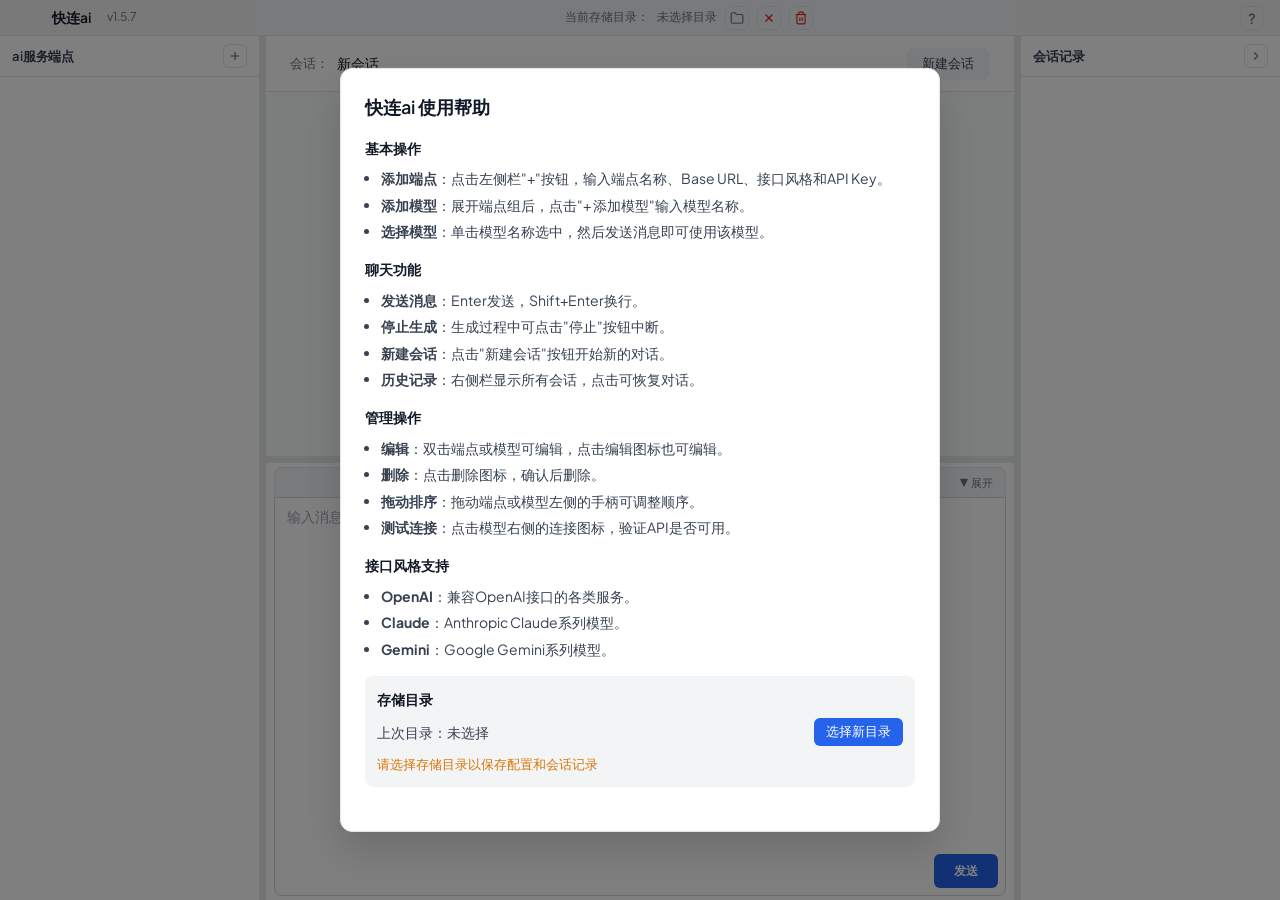
<file: index.html>
<!DOCTYPE html>
<html lang="zh-CN">
<head>
  <meta charset="UTF-8">
  <meta name="viewport" content="width=device-width, initial-scale=1.0">
  <title>聊天模型端点管理器</title>
  <style>
    @import url('https://fonts.googleapis.com/css2?family=Plus+Jakarta+Sans:wght@400;500;600;700&display=swap');

/* ========== Design Tokens ========== */
:root {
  /* 背景层级 */
  --bg-base: #FFFFFF;
  --bg-subtle: #F9FAFB;
  --bg-muted: #F3F4F6;
  --bg-elevated: #FFFFFF;
  --bg-hover: #F3F4F6;
  --bg-active: #E5E7EB;

  /* 边框 */
  --border-subtle: #E5E7EB;
  --border-default: #D1D5DB;
  --border-strong: #9CA3AF;

  /* 文字 */
  --text-primary: #111827;
  --text-secondary: #374151;
  --text-muted: #6B7280;
  --text-placeholder: #9CA3AF;

  /* 强调色 */
  --accent-primary: #2563EB;
  --accent-primary-hover: #1D4ED8;
  --accent-light: rgba(37, 99, 235, 0.08);
  --accent-muted: rgba(37, 99, 235, 0.15);

  /* 功能色 */
  --success: #059669;
  --success-light: rgba(5, 150, 105, 0.1);
  --danger: #DC2626;
  --danger-light: rgba(220, 38, 38, 0.08);
  --warning: #D97706;

  /* 用户消息 */
  --user-msg-bg: #2563EB;
  --user-msg-text: #FFFFFF;

  /* 尺寸 */
  --radius-sm: 6px;
  --radius-md: 8px;
  --radius-lg: 12px;
  --radius-xl: 16px;

  --transition-fast: 120ms ease;
  --transition-normal: 180ms ease;

  --shadow-sm: 0 1px 2px rgba(0, 0, 0, 0.05);
  --shadow-md: 0 1px 3px rgba(0, 0, 0, 0.1), 0 1px 2px rgba(0, 0, 0, 0.06);
  --shadow-lg: 0 4px 6px rgba(0, 0, 0, 0.07), 0 2px 4px rgba(0, 0, 0, 0.05);

  --font-sans: 'Plus Jakarta Sans', -apple-system, BlinkMacSystemFont, 'Segoe UI', sans-serif;

  /* 间距节奏 */
  --space-1: 4px;
  --space-2: 8px;
  --space-3: 12px;
  --space-4: 16px;
  --space-5: 20px;
  --space-6: 24px;
  --space-8: 32px;
}

/* ========== Base ========== */
* {
  box-sizing: border-box;
  margin: 0;
  padding: 0;
}

body {
  font-family: var(--font-sans);
  font-size: 14px;
  line-height: 1.55;
  color: var(--text-primary);
  background: var(--bg-base);
  height: 100vh;
  overflow: hidden;
  -webkit-font-smoothing: antialiased;
}

/* ========== Layout ========== */
.app-container {
  display: flex;
  flex-direction: column;
  height: 100vh;
  background: var(--bg-subtle);
}

/* ========== Navbar ========== */
.navbar {
  display: flex;
  align-items: center;
  justify-content: space-between;
  padding: var(--space-2) var(--space-4);
  background: var(--bg-muted);
  border-bottom: 1px solid var(--border-subtle);
  height: 36px;
}

.navbar-left {
  display: flex;
  align-items: center;
  gap: var(--space-3);
}

.navbar-logo-placeholder {
  width: 24px;
  height: 24px;
  display: flex;
  align-items: center;
  justify-content: center;
}

.navbar-brand {
  font-weight: 600;
  font-size: 14px;
  color: var(--text-primary);
}

.navbar-version {
  font-size: 12px;
  color: var(--text-muted);
  margin-left: var(--space-1);
}

.navbar-center {
  display: flex;
  align-items: center;
  gap: var(--space-2);
  flex: 1;
  justify-content: center;
}

.navbar-right {
  display: flex;
  align-items: center;
  gap: var(--space-2);
}

.btn-navbar {
  background: transparent;
  border: 1px solid var(--border-subtle);
  color: var(--text-muted);
  padding: var(--space-1);
  height: 24px;
  min-width: 24px;
  border-radius: var(--radius-sm);
  cursor: pointer;
  transition: all var(--transition-fast);
  display: inline-flex;
  align-items: center;
  justify-content: center;
}

.btn-navbar:hover:not(:disabled),
button.btn-navbar:hover:not(:disabled) {
  background: var(--accent-light);
  border-color: var(--accent-primary);
  color: var(--accent-primary);
}

.btn-help-icon {
  font-size: 14px;
  font-weight: 600;
}

.directory-label {
  color: var(--text-muted);
  font-size: 12px;
}

.btn-danger {
  color: var(--danger);
}

.btn-danger:hover:not(:disabled) {
  background: var(--danger-light);
  border-color: var(--danger);
  color: var(--danger);
}

.directory-path {
  color: var(--text-muted);
  overflow: hidden;
  text-overflow: ellipsis;
  white-space: nowrap;
  font-size: 12px;
}

.main-row {
  display: flex;
  flex: 1;
  min-height: 0;
}

/* ========== Sidebar ========== */
.sidebar-left, .sidebar-right {
  display: flex;
  flex-direction: column;
  background: var(--bg-base);
  border-right: 1px solid var(--border-subtle);
  min-width: 180px;
  max-width: 33.33%;
  width: 260px;
}

.sidebar-right {
  border-right: none;
  border-left: 1px solid var(--border-subtle);
}

.sidebar-right.collapsed {
  width: 40px;
  min-width: 40px;
  max-width: 40px;
}

.sidebar-right.collapsed .sidebar-header span {
  display: none;
}

.sidebar-right.collapsed .sidebar-content {
  display: none;
}

.sidebar-right.collapsed #btn-collapse-right svg {
  transform: rotate(180deg);
}

.sidebar-header {
  padding: var(--space-2) var(--space-3);
  font-weight: 600;
  font-size: 13px;
  color: var(--text-secondary);
  background: var(--bg-base);
  border-bottom: 1px solid var(--border-subtle);
  letter-spacing: -0.01em;
  display: flex;
  justify-content: space-between;
  align-items: center;
}

.sidebar-content {
  flex: 1;
  overflow-y: auto;
  padding: var(--space-1);
  scrollbar-gutter: stable;
}

.btn-header-action {
  background: transparent;
  border: 1px solid var(--border-subtle);
  color: var(--text-muted);
  padding: 0;
  height: 24px;
  min-width: 24px;
  border-radius: var(--radius-sm);
  cursor: pointer;
  transition: all var(--transition-fast);
}

.btn-header-action:hover {
  background: var(--accent-light);
  border-color: var(--accent-primary);
  color: var(--accent-primary);
}

/* ========== Divider ========== */
.divider-left, .divider-right {
  width: 6px;
  background: var(--border-subtle);
  cursor: col-resize;
  flex-shrink: 0;
  transition: background var(--transition-fast), width var(--transition-fast);
  position: relative;
  z-index: 10;
}

.divider-left:hover, .divider-right:hover {
  background: var(--accent-primary);
  width: 8px;
}

.divider-horizontal {
  height: 6px;
  background: var(--border-subtle);
  cursor: row-resize;
  flex-shrink: 0;
  transition: background var(--transition-fast), height var(--transition-fast);
  position: relative;
  z-index: 15;
}

.divider-horizontal:hover {
  background: var(--accent-primary);
  height: 8px;
}

/* ========== Main Content ========== */
.main-content {
  flex: 1;
  display: flex;
  flex-direction: column;
  min-width: 400px;
  background: var(--bg-base);
}

.chat-header {
  padding: var(--space-4) var(--space-6);
  background: var(--bg-base);
  border-bottom: 1px solid var(--border-subtle);
  display: flex;
  align-items: center;
  gap: var(--space-2);
  height: 56px;
}

.header-right-area {
  display: flex;
  align-items: center;
  gap: var(--space-2);
  margin-left: auto;
}

.chat-header-prefix {
  color: var(--text-muted);
  font-size: 13px;
}

.chat-header-title {
  font-weight: 600;
  font-size: 15px;
  color: var(--text-primary);
}

.model-badge {
  display: inline-flex;
  align-items: center;
  gap: var(--space-2);
  padding: var(--space-2) var(--space-3);
  background: var(--accent-light);
  border-radius: var(--radius-md);
  color: var(--accent-primary);
  font-size: 13px;
  font-weight: 500;
}

.model-badge.empty {
  background: var(--bg-muted);
  color: var(--text-muted);
}

/* ========== Chat Messages ========== */
.chat-messages {
  flex: 1 1 auto;
  overflow-y: auto;
  padding: var(--space-6);
  display: flex;
  flex-direction: column;
  gap: var(--space-5);
  background: var(--bg-subtle);
  min-height: 100px;
}

.chat-input-area {
  padding: 4px 8px;
  border-top: 1px solid var(--border-subtle);
  display: flex;
  flex-direction: column;
  background: var(--bg-base);
  flex: 1 1 auto;
  min-height: 120px;
}

/* 输入框容器（包含textarea和发送按钮） */
.input-wrapper {
  display: flex;
  flex-direction: column;
  flex: 1;
  min-height: 0;
  position: relative;
}

.input-wrapper textarea {
  flex: 1;
  padding-right: 60px;
}

.send-btn-inline {
  position: absolute;
  right: 8px;
  bottom: 8px;
  height: 28px;
  padding: 0 12px;
  font-size: 12px;
  border-radius: var(--radius-sm);
  background: var(--accent-primary);
  color: white;
  z-index: 1;
}

.send-btn-inline:hover:not(:disabled) {
  background: var(--accent-primary-hover);
}

#chat-input {
  width: 100%;
  height: 100%;
  padding: var(--space-2) var(--space-3);
  padding-right: 60px;
  border: 1px solid var(--border-default);
  border-radius: 0 0 var(--radius-md) var(--radius-md);
  resize: none;
  font-family: var(--font-sans);
  font-size: 14px;
  line-height: 1.55;
  background: var(--bg-base);
  color: var(--text-primary);
  transition: border-color var(--transition-fast), box-shadow var(--transition-fast);
  box-sizing: border-box;
}

#chat-input:focus {
  outline: none;
  border-color: var(--accent-primary);
  box-shadow: 0 0 0 2px var(--accent-light);
}

#chat-input::placeholder {
  color: var(--text-placeholder);
}

.chat-controls {
  display: none;
}

/* 停止按钮样式（在hint中） */
.btn-stop-all {
  background: var(--danger-light);
  color: var(--danger);
  border: 1px solid var(--danger);
  padding: 2px 8px;
  height: 20px;
  font-size: 11px;
  border-radius: var(--radius-sm);
  margin-left: var(--space-2);
}

.btn-stop-all:hover:not(:disabled) {
  background: var(--danger);
  color: white;
}

.btn-stop-all:disabled {
  opacity: 0.5;
  cursor: not-allowed;
}

/* ========== Buttons ========== */
button {
  border: none;
  border-radius: var(--radius-md);
  background: var(--bg-muted);
  color: var(--text-secondary);
  font-family: var(--font-sans);
  font-size: 13px;
  font-weight: 500;
  padding: var(--space-2) var(--space-4);
  cursor: pointer;
  transition: all var(--transition-fast);
  display: inline-flex;
  align-items: center;
  justify-content: center;
  gap: var(--space-2);
  height: 32px;
}

button:hover:not(:disabled) {
  background: var(--bg-active);
  color: var(--text-primary);
}

button:active:not(:disabled) {
  transform: scale(0.97);
}

button:focus-visible {
  outline: 2px solid var(--accent-primary);
  outline-offset: 2px;
}

button:disabled {
  opacity: 0.45;
  cursor: not-allowed;
  transform: none;
}

button.primary {
  background: var(--accent-primary);
  color: white;
}

button.primary:hover:not(:disabled) {
  background: var(--accent-primary-hover);
}

button.danger {
  background: var(--danger-light);
  color: var(--danger);
}

button.danger:hover:not(:disabled) {
  background: var(--danger);
  color: white;
}

button.outline {
  background: transparent;
  border: 1px solid var(--border-default);
  color: var(--text-secondary);
}

button.outline:hover:not(:disabled) {
  background: var(--bg-muted);
  border-color: var(--border-strong);
}

/* 主要按钮 */
#btn-send {
  background: var(--accent-primary);
  color: white;
  padding: var(--space-2) var(--space-5);
  height: 34px;
  font-weight: 600;
}

#btn-send:hover:not(:disabled) {
  background: var(--accent-primary-hover);
}

#btn-stop {
  background: var(--danger-light);
  color: var(--danger);
}

#btn-stop:hover:not(:disabled) {
  background: var(--danger);
  color: white;
}

#btn-regenerate {
  background: transparent;
  border: 1px solid var(--border-default);
  color: var(--text-muted);
}

#btn-regenerate:hover:not(:disabled) {
  background: var(--bg-muted);
  color: var(--text-primary);
}

/* 侧边栏工具栏按钮 */
.sidebar-toolbar {
  display: flex;
  gap: var(--space-2);
  align-items: center;
}

/* ========== Scroll Navigation Buttons ========== */
.scroll-nav-buttons {
  display: flex;
  flex-direction: row;
  gap: var(--space-1);
  opacity: 0;
  transition: opacity var(--transition-normal);
}

.scroll-nav-buttons.visible {
  opacity: 1;
}

.btn-scroll-nav {
  background: var(--bg-elevated);
  border: 1px solid var(--border-subtle);
  color: var(--text-muted);
  width: 24px;
  height: 24px;
  padding: 0;
  font-size: 12px;
  font-weight: 600;
  border-radius: var(--radius-sm);
  cursor: pointer;
  transition: all var(--transition-fast);
  display: inline-flex;
  align-items: center;
  justify-content: center;
}

.btn-scroll-nav:hover:not(:disabled) {
  background: var(--accent-light);
  color: var(--accent-primary);
  border-color: var(--accent-primary);
}

.btn-scroll-nav:active {
  transform: scale(0.95);
}

/* 高亮闪烁动画 */
.message-user.highlight-flash {
  animation: flash-highlight 0.6s ease-in-out 3;
}

@keyframes flash-highlight {
  0%, 100% { box-shadow: none; }
  50% { box-shadow: 0 0 0 3px var(--accent-primary), 0 0 12px var(--accent-primary); }
}

/* ========== Messages ========== */
.message {
  display: flex;
  flex-direction: column;
  gap: var(--space-1);
}

.message-user {
  align-self: flex-end;
  margin-left: 15%;
  background: var(--user-msg-bg);
  padding: var(--space-3) var(--space-4);
  border-radius: var(--radius-lg) var(--radius-lg) var(--radius-sm) var(--radius-lg);
  color: var(--user-msg-text);
  font-weight: 500;
}

.message-assistant {
  align-self: flex-start;
  margin-right: 15%;
  background: var(--bg-base);
  padding: var(--space-3) var(--space-4);
  border-radius: var(--radius-lg) var(--radius-lg) var(--radius-lg) var(--radius-sm);
  color: var(--text-primary);
  border: 1px solid var(--border-subtle);
  box-shadow: var(--shadow-sm);
}

.message-meta {
  font-size: 11px;
  color: var(--text-muted);
  padding-left: 0;
  display: flex;
  align-items: center;
  gap: var(--space-2);
}

.message-meta-user {
  text-align: right;
  align-self: flex-end;
  color: var(--text-muted);
}

.message-status-bar {
  display: flex;
  align-items: center;
  gap: var(--space-1);
  margin-top: var(--space-1);
  padding-left: 0;
}

.btn-icon {
  background: transparent;
  border: 1px solid transparent;
  color: var(--text-muted);
  padding: var(--space-1);
  height: 24px;
  min-width: 24px;
  display: inline-flex;
  align-items: center;
  justify-content: center;
  cursor: pointer;
  border-radius: var(--radius-sm);
  transition: all var(--transition-fast);
}

.btn-icon:hover {
  background: var(--bg-muted);
  color: var(--text-secondary);
  border-color: var(--border-subtle);
}

.btn-icon svg {
  display: block;
}

.message-usage {
  font-size: 11px;
  color: var(--text-muted);
  margin-left: auto;
}

/* ========== Endpoint Groups ========== */
.endpoint-group {
  background: var(--bg-elevated);
  border-radius: 0;
  margin-bottom: var(--space-1);
  border: 1px solid var(--border-subtle);
  box-shadow: var(--shadow-sm);
}

.endpoint-group:last-child {
  margin-bottom: 0;
}

.endpoint-group.dragging {
  opacity: 0.5;
}

.endpoint-group.drag-over {
  border-top: 2px solid var(--accent-primary);
}

.drag-handle {
  cursor: grab;
  color: var(--text-muted);
  padding: 2px;
  display: flex;
  align-items: center;
  opacity: 0.4;
  transition: opacity var(--transition-fast);
  flex-shrink: 0;
}

.drag-handle:hover {
  opacity: 1;
  color: var(--text-secondary);
}

.drag-handle:active {
  cursor: grabbing;
}

.group-header {
  padding: var(--space-1) var(--space-2);
  background: transparent;
  border-radius: 0;
  cursor: pointer;
  display: flex;
  align-items: flex-start;
  gap: var(--space-1);
  border: none;
  transition: all var(--transition-fast);
}

.group-header:hover {
  background: var(--bg-muted);
}

/* 组名容器（包含 tooltip） */
.group-name-wrapper {
  position: relative;
  flex: 1;
  min-width: 0;
  overflow-wrap: break-word;
}

.group-name {
  font-size: 13px;
  font-weight: 500;
  color: var(--text-primary);
  word-break: break-all;
  cursor: pointer;
}

/* hover tooltip */
.group-tooltip {
  position: absolute;
  top: 100%;
  left: 0;
  z-index: 100;
  background: var(--bg-base);
  border: 1px solid var(--border-default);
  border-radius: var(--radius-md);
  padding: var(--space-2);
  box-shadow: var(--shadow-md);
  min-width: 200px;
  max-width: 300px;
  display: none;
  font-size: 12px;
}

.group-name-wrapper:hover .group-tooltip {
  display: block;
}

.tooltip-row {
  display: flex;
  align-items: center;
  gap: var(--space-1);
  padding: 2px 0;
}

.tooltip-label {
  color: var(--text-muted);
  flex-shrink: 0;
  width: 40px;
}

.tooltip-value {
  color: var(--text-primary);
  overflow: hidden;
  text-overflow: ellipsis;
  flex: 1;
  min-width: 0;
}

.btn-tooltip-copy {
  background: transparent;
  border: none;
  color: var(--text-muted);
  font-size: 12px;
  padding: 0;
  width: 18px;
  height: 18px;
  display: inline-flex;
  align-items: center;
  justify-content: center;
  cursor: pointer;
  opacity: 0.6;
  transition: opacity var(--transition-fast), color var(--transition-fast);
  flex-shrink: 0;
}

.btn-tooltip-copy:hover {
  opacity: 1;
  color: var(--accent-primary);
}

.group-toggle {
  color: var(--text-muted);
  font-size: 8px;
  transition: transform var(--transition-normal);
  flex-shrink: 0;
  width: 12px;
  text-align: center;
}

.group-actions {
  display: flex;
  gap: 2px;
  flex-shrink: 0;
}

.btn-action {
  background: transparent;
  border: 1px solid transparent;
  color: var(--text-muted);
  padding: var(--space-1);
  height: 22px;
  min-width: 22px;
  display: inline-flex;
  align-items: center;
  justify-content: center;
  cursor: pointer;
  border-radius: var(--radius-sm);
  transition: all var(--transition-fast);
}

.btn-action:hover {
  background: var(--bg-muted);
  color: var(--text-secondary);
  border-color: var(--border-subtle);
}

.btn-action-danger {
  background: var(--danger-light);
  color: var(--danger);
  border-color: transparent;
}

.btn-action-danger:hover {
  background: var(--danger);
  color: white;
}

/* 批量测试按钮 */
.btn-batch-test {
  color: var(--text-muted);
}

.btn-batch-test:hover {
  background: var(--accent-light);
  color: var(--accent-primary);
}

.btn-batch-test.testing {
  background: var(--accent-light);
  color: var(--accent-primary);
}

.btn-batch-test.testing .spin {
  animation: spin 2s linear infinite !important;
  display: inline-block;
}

.group-models {
  padding-left: var(--space-3);
  margin-top: var(--space-1);
  display: flex;
  flex-direction: column;
  gap: 0;
}

.model-item {
  padding: var(--space-1) var(--space-2);
  cursor: pointer;
  border-radius: 0;
  color: var(--text-secondary);
  font-size: 12px;
  transition: all var(--transition-fast);
  display: flex;
  align-items: center;
  justify-content: space-between;
}

.model-item:hover {
  background: var(--bg-muted);
  color: var(--text-primary);
}

.model-item.selected {
  background: var(--accent-light);
  color: var(--accent-primary);
  font-weight: 500;
}

.model-item.dragging {
  opacity: 0.5;
}

.model-item.drag-over {
  border-top: 2px solid var(--accent-primary);
}

.drag-handle-model {
  padding: 1px;
  opacity: 0.3;
}

.drag-handle-model:hover {
  opacity: 0.7;
}

.add-model-link {
  padding: var(--space-1) var(--space-2);
  color: var(--text-muted);
  font-size: 12px;
  cursor: pointer;
  border-radius: 0;
  transition: all var(--transition-fast);
}

.add-model-link:hover {
  background: var(--bg-muted);
  color: var(--accent-primary);
}

.add-model-inline {
  display: flex;
  align-items: center;
  gap: var(--space-1);
  padding: var(--space-1) var(--space-2);
  background: var(--bg-muted);
  border-radius: var(--radius-sm);
  margin-bottom: var(--space-1);
}

.add-model-confirm.btn-action-small {
  background: var(--success-light);
  color: var(--success);
  border: 1px solid transparent;
}

.add-model-confirm.btn-action-small:hover {
  background: var(--success);
  color: white;
}

.add-model-cancel.btn-action-small {
  background: var(--bg-muted);
  color: var(--text-muted);
  border: 1px solid var(--border-subtle);
}

.add-model-cancel.btn-action-small:hover {
  background: var(--bg-active);
  color: var(--text-secondary);
}

.add-model-input {
  flex: 1;
  padding: var(--space-1) var(--space-2);
  border: 1px solid var(--border-default);
  border-radius: var(--radius-sm);
  font-size: 12px;
  background: var(--bg-base);
  color: var(--text-primary);
  min-width: 0;
}

.add-model-input:focus {
  outline: none;
  border-color: var(--accent-primary);
  box-shadow: 0 0 0 2px var(--accent-light);
}

.model-name {
  flex: 1;
}

.model-actions {
  display: flex;
  gap: var(--space-1);
}

.btn-action-small {
  background: transparent;
  border: none;
  color: var(--text-muted);
  padding: 2px;
  height: 18px;
  min-width: 18px;
  display: inline-flex;
  align-items: center;
  justify-content: center;
  cursor: pointer;
  border-radius: var(--radius-sm);
  transition: all var(--transition-fast);
}

.btn-action-small:hover {
  background: var(--bg-muted);
  color: var(--text-secondary);
}

.btn-action-small.btn-action-danger {
  background: var(--danger-light);
  color: var(--danger);
}

.btn-action-small.btn-action-danger:hover {
  background: var(--danger);
  color: white;
}

/* 连接状态按钮样式 */
.btn-connection-disconnected {
  background: transparent;
  color: var(--text-muted);
}

.btn-connection-testing {
  background: var(--accent-light);
  color: var(--accent-primary);
}

.btn-connection-testing .spin {
  animation: spin 2s linear infinite !important;
  display: inline-block;
}

@keyframes spin {
  from { transform: rotate(0deg); }
  to { transform: rotate(360deg); }
}

/* Unique animation for model status icon to avoid conflicts */
@keyframes spin-model-status {
  from { transform: rotate(0deg); }
  to { transform: rotate(360deg); }
}

.btn-connection-connected {
  background: var(--success-light);
  color: var(--success);
}

.btn-connection-failed {
  background: var(--danger-light);
  color: var(--danger);
}

.btn-connection-connected:hover,
.btn-connection-failed:hover,
.btn-connection-testing:hover,
.btn-connection-cors_blocked:hover {
  transform: none;
}

.btn-connection-cors_blocked {
  background: rgba(217, 119, 6, 0.15);
  color: var(--warning);
}

/* 用户消息状态栏 */
.message-status-bar-user {
  align-self: flex-end;
}

/* ========== Session List ========== */
.session-item {
  padding: var(--space-3);
  margin-bottom: var(--space-1);
  cursor: pointer;
  border-radius: var(--radius-md);
  border: 1px solid transparent;
  transition: all var(--transition-fast);
}

.session-item:hover {
  background: var(--bg-hover);
}

.session-item.selected {
  background: var(--accent-light);
  border-color: rgba(37, 99, 235, 0.3);
}

.session-title {
  font-size: 13px;
  font-weight: 500;
  color: var(--text-primary);
  overflow: hidden;
  text-overflow: ellipsis;
  white-space: nowrap;
}

.session-item.selected .session-title {
  color: var(--accent-primary);
}

.session-meta {
  display: flex;
  align-items: center;
  justify-content: space-between;
  margin-top: var(--space-1);
}

.session-time {
  font-size: 11px;
  color: var(--text-muted);
}

.session-actions {
  display: flex;
  gap: var(--space-1);
}

/* ========== Scrollbar ========== */
.sidebar-content::-webkit-scrollbar,
.chat-messages::-webkit-scrollbar,
.selector-list::-webkit-scrollbar {
  width: 5px;
}

.sidebar-content::-webkit-scrollbar-track,
.chat-messages::-webkit-scrollbar-track,
.selector-list::-webkit-scrollbar-track {
  background: transparent;
}

.sidebar-content::-webkit-scrollbar-thumb,
.chat-messages::-webkit-scrollbar-thumb,
.selector-list::-webkit-scrollbar-thumb {
  background: var(--border-default);
  border-radius: 3px;
}

.sidebar-content::-webkit-scrollbar-thumb:hover,
.chat-messages::-webkit-scrollbar-thumb:hover,
.selector-list::-webkit-scrollbar-thumb:hover {
  background: var(--border-strong);
}

/* ========== Dialogs ========== */
#edit-dialog {
  position: fixed;
  top: 50%;
  left: 50%;
  transform: translate(-50%, -50%) scale(0.95);
  background: var(--bg-base);
  padding: var(--space-6);
  border-radius: var(--radius-xl);
  box-shadow: 0 20px 40px rgba(0, 0, 0, 0.15);
  border: 1px solid var(--border-subtle);
  z-index: 1000;
  min-width: 360px;
  animation: dialog-in var(--transition-normal) ease forwards;
}

@keyframes dialog-in {
  to {
    transform: translate(-50%, -50%) scale(1);
    opacity: 1;
  }
}

#edit-dialog h3 {
  margin-bottom: var(--space-5);
  font-weight: 600;
  font-size: 16px;
  color: var(--text-primary);
}

.dialog-form {
  display: flex;
  flex-direction: column;
  gap: var(--space-4);
}

#edit-dialog label {
  display: flex;
  flex-direction: column;
  gap: var(--space-2);
  font-size: 13px;
  font-weight: 500;
  color: var(--text-secondary);
}

#edit-dialog input,
#edit-dialog select {
  padding: var(--space-2) var(--space-3);
  border: 1px solid var(--border-default);
  border-radius: var(--radius-md);
  background: var(--bg-base);
  color: var(--text-primary);
  font-family: var(--font-sans);
  font-size: 14px;
  transition: border-color var(--transition-fast), box-shadow var(--transition-fast);
}

#edit-dialog input:focus,
#edit-dialog select:focus {
  outline: none;
  border-color: var(--accent-primary);
  box-shadow: 0 0 0 3px var(--accent-light);
}

.key-input-wrapper {
  display: flex;
  align-items: center;
  gap: var(--space-1);
}

.key-input-wrapper input {
  flex: 1;
}

.btn-toggle-key {
  background: var(--bg-base);
  border: 1px solid var(--border-default);
  border-radius: var(--radius-md);
  padding: 6px 8px;
  cursor: pointer;
  color: var(--text-muted);
  display: flex;
  align-items: center;
  justify-content: center;
  transition: all var(--transition-fast);
}

.btn-toggle-key:hover {
  background: var(--bg-muted);
  color: var(--text-secondary);
  border-color: var(--border-subtle);
}

.dialog-buttons {
  margin-top: var(--space-5);
  display: flex;
  gap: var(--space-2);
  justify-content: flex-end;
}

#help-dialog {
  position: fixed;
  top: 50%;
  left: 50%;
  transform: translate(-50%, -50%);
  background: var(--bg-base);
  padding: var(--space-6);
  border-radius: var(--radius-lg);
  box-shadow: 0 20px 40px rgba(0, 0, 0, 0.15);
  border: 1px solid var(--border-subtle);
  z-index: 1001;
  max-width: 600px;
  width: 90%;
}

.dialog-overlay {
  position: fixed;
  top: 0;
  left: 0;
  right: 0;
  bottom: 0;
  background: rgba(0, 0, 0, 0.3);
  z-index: 1000;
}

#help-dialog h3 {
  margin-bottom: var(--space-4);
  font-weight: 600;
  font-size: 18px;
  color: var(--text-primary);
}

#help-dialog .help-content {
  color: var(--text-secondary);
  font-size: 14px;
  line-height: 1.6;
}

#help-dialog .help-section {
  margin-bottom: var(--space-4);
}

#help-dialog .help-section-directory {
  background: var(--bg-muted);
  padding: var(--space-3);
  border-radius: var(--radius-md);
  margin-bottom: var(--space-5);
}

#help-dialog .help-section-directory h4 {
  margin-bottom: var(--space-2);
}

#help-dialog .directory-info {
  display: flex;
  align-items: center;
  gap: var(--space-3);
  justify-content: space-between;
  flex-wrap: wrap;
}

#help-dialog .directory-buttons {
  display: flex;
  gap: var(--space-2);
}

#btn-restore-dir {
  background: var(--success);
  color: white;
  border: none;
  padding: var(--space-2) var(--space-3);
  font-size: 13px;
  font-weight: 500;
  height: 28px;
  cursor: pointer;
  border-radius: var(--radius-sm);
}

#btn-restore-dir:hover {
  background: #047857;
}

#btn-change-dir-help {
  background: var(--accent-primary);
  color: white;
  border: none;
  padding: var(--space-2) var(--space-3);
  font-size: 13px;
  font-weight: 500;
  height: 28px;
  cursor: pointer;
  border-radius: var(--radius-sm);
}

#btn-change-dir-help:hover {
  background: var(--accent-primary-hover);
}

#help-dialog .directory-warning {
  color: var(--warning);
  font-size: 13px;
  margin-top: var(--space-2);
}

#help-dialog .help-section h4 {
  font-weight: 600;
  font-size: 14px;
  color: var(--text-primary);
  margin-bottom: var(--space-2);
}

#help-dialog .help-section ul {
  margin-left: var(--space-4);
}

#help-dialog .help-section li {
  margin-bottom: var(--space-1);
}

#help-dialog .dialog-buttons {
  margin-top: var(--space-5);
}

/* ========== Streaming Animation ========== */
#streaming-message::after {
  content: '●';
  color: var(--accent-primary);
  margin-left: var(--space-1);
  animation: blink 1s ease-in-out infinite;
  font-size: 10px;
}

@keyframes blink {
  0%, 100% { opacity: 1; }
  50% { opacity: 0.3; }
}

/* ========== Reduced Motion ========== */
@media (prefers-reduced-motion: reduce) {
  *, *::before, *::after {
    animation-duration: 0.01ms !important;
    transition-duration: 0.01ms !important;
  }
}

/* ========== Responsive ========== */
@media (max-width: 900px) {
  .sidebar-left, .sidebar-right {
    width: 200px;
    min-width: 160px;
  }
}

@media (max-width: 768px) {
  .sidebar-right {
    display: none;
  }

  .chat-messages {
    padding: var(--space-4);
  }

  .chat-input-area {
    padding: 8px;
  }

  .message-user {
    margin-left: 8%;
  }

  .message-assistant {
    margin-right: 8%;
  }
}

/* ========== Model Selector ========== */
.model-selector {
  position: relative;
  width: 100%;
  background: var(--bg-muted);
  border-radius: var(--radius-md) var(--radius-md) 0 0;
  padding: var(--space-1) var(--space-2);
  border: 1px solid var(--border-subtle);
  border-bottom: none;
}

/* 展开状态：列表从底部向上悬浮展开 */
.model-selector:not(.collapsed) .selector-list {
  position: absolute;
  bottom: calc(100% + 1px);
  left: -1px;
  right: -1px;
  background: var(--bg-base);
  box-shadow: var(--shadow-lg);
  border: 1px solid var(--border-default);
  border-radius: var(--radius-md);
  max-height: 240px;
  overflow-y: auto;
  z-index: 20;
  display: block;
  padding: var(--space-2);
}

.endpoint-name-color {
  color: var(--text-secondary);
  font-weight: 500;
}

.model-selector.collapsed .selector-list {
  display: none;
}

.model-selector.generating {
  opacity: 0.7;
}

.selector-header {
  display: flex;
  align-items: center;
  gap: var(--space-2);
}

.selector-summary {
  display: flex;
  align-items: center;
  gap: var(--space-1);
  flex-wrap: wrap;
  flex: 1;
  min-width: 0;
  overflow: hidden;
}

.selector-expand-btn {
  font-size: 11px;
  color: var(--text-muted);
  cursor: pointer;
  padding: 2px 4px;
  border-radius: var(--radius-sm);
  flex-shrink: 0;
  white-space: nowrap;
}

.selector-expand-btn:hover {
  color: var(--accent-primary);
  background: var(--accent-light);
}

.selector-group-label {
  font-size: 10px;
  color: var(--text-muted);
  margin-bottom: var(--space-1);
  margin-top: var(--space-2);
}

.selector-group-label:first-child {
  margin-top: 0;
}

.selector-models-row {
  display: flex;
  gap: var(--space-2);
  flex-wrap: wrap;
}

/* 模型标签样式 */
.model-tag {
  display: inline-flex;
  align-items: center;
  gap: var(--space-1);
  padding: var(--space-1) var(--space-2);
  border-radius: var(--radius-sm);
  font-size: 12px;
  cursor: pointer;
  transition: all var(--transition-fast);
  border: 1px solid transparent;
}

.model-tag.unselected {
  background: var(--bg-muted);
  color: var(--text-muted);
  border-color: var(--border-subtle);
}

.model-tag.unselected:hover {
  background: var(--bg-hover);
  color: var(--text-secondary);
}

.model-tag.selected {
  background: var(--accent-light);
  color: var(--accent-primary);
  border: 1px solid var(--accent-primary);
  padding: var(--space-1) var(--space-3);
  box-shadow: 0 1px 2px rgba(37, 99, 235, 0.1);
}

.model-tag.selected:hover {
  background: var(--accent-muted);
}

/* Failed/stopped models show color in selector tags to alert user */
.model-tag.selected.failed {
  background: var(--danger-light);
  color: var(--danger);
  border-color: var(--danger);
}
.model-tag.selected.stopped {
  background: var(--bg-muted);
  color: var(--text-muted);
  border-color: var(--border-subtle);
}

/* 状态图标 */
.model-status-icon {
  font-size: 10px;
}

.model-status-icon.spinning {
  animation: spin-model-status 1s linear infinite !important;
}

/* 选择器空状态提示 */
.selector-empty-hint {
  color: var(--danger);
  font-size: 12px;
  font-weight: 500;
}

/* ========== Multi-Model Response Cards ========== */
.multi-response-hint {
  font-size: 11px;
  color: var(--text-muted);
  margin-bottom: var(--space-2);
}

.multi-response-cards {
  display: flex;
  flex-direction: column;
  gap: var(--space-3);
}

.response-card {
  background: var(--bg-base);
  border: 1px solid var(--border-subtle);
  border-radius: var(--radius-md);
  padding: var(--space-3);
}

.response-meta {
  display: flex;
  align-items: center;
  gap: var(--space-2);
  font-size: 11px;
  color: var(--text-muted);
  padding-bottom: var(--space-2);
}

.response-meta .copy-btn {
  margin-left: auto;
}

.response-time {
  color: var(--text-muted);
}

.response-duration {
  color: var(--text-secondary);
}

/* Response speed colors */
.response-duration.fast { color: var(--success); }
.response-duration.medium { color: var(--warning); }
.response-duration.slow { color: #ea580c; }

.response-total {
  color: var(--text-secondary);
}

.response-model-name {
  font-weight: 500;
}

.response-status {
  font-size: 10px;
}

.response-status.completed { color: var(--success); }
.response-status.failed { color: var(--danger); }
.response-status.stopped { color: var(--text-muted); }

/* Model status icon in cards - same colors */
.model-status-icon.completed { color: var(--success); }
.model-status-icon.failed { color: var(--danger); }
.model-status-icon.stopped { color: var(--text-muted); }

.response-error {
  color: var(--danger);
  font-size: 12px;
  margin-left: 4px;
}

.response-card-content {
  font-size: 13px;
  line-height: 1.5;
}

/* ========== Thinking Block ========== */
.thinking-block {
  background: var(--bg-muted);
  border-radius: var(--radius-sm);
  margin-bottom: var(--space-2);
}

.thinking-header {
  display: flex;
  align-items: center;
  gap: var(--space-2);
  padding: var(--space-2);
  cursor: pointer;
  color: var(--text-muted);
  font-size: 12px;
  border-radius: var(--radius-sm) var(--radius-sm) 0 0;
}

.thinking-header:hover {
  background: var(--bg-hover);
  color: var(--text-secondary);
}

.thinking-icon {
  font-size: 10px;
  transition: transform var(--transition-fast);
  width: 12px;
  text-align: center;
}

.thinking-block.collapsed .thinking-icon::before {
  content: "▶";
}

.thinking-block:not(.collapsed) .thinking-icon::before {
  content: "▼";
}

.thinking-label {
  color: var(--text-secondary);
  font-weight: 500;
}

.thinking-duration {
  color: var(--text-muted);
  font-size: 11px;
  margin-left: auto;
}

.thinking-content {
  padding: var(--space-2) var(--space-3);
  color: var(--text-secondary);
  font-size: 13px;
  line-height: 1.5;
  border-top: 1px solid var(--border-subtle);
}

.thinking-block.collapsed .thinking-content {
  display: none;
}

/* 流式思考状态 - 实时显示时不折叠 */
.thinking-block.streaming {
  background: var(--bg-subtle);
  border: 1px solid var(--border-default);
}

.thinking-block.streaming .thinking-content {
  display: block;
  border-top: none;
}
  </style>
</head>
<body>
  <div class="app-container">
    <!-- 导航栏 -->
    <div class="navbar" id="navbar">
      <div class="navbar-left">
        <div class="navbar-logo-placeholder" id="logo-placeholder">
          <!-- Logo位置预留，暂不显示 -->
        </div>
        <span class="navbar-brand">快连ai</span><span class="navbar-version">v1.5.7</span>
      </div>
      <div class="navbar-center">
        <span class="directory-label">当前存储目录：</span>
        <span id="directory-path" class="directory-path">未选择目录</span>
        <button id="btn-change-dir" class="btn-navbar" title="更换目录">
          <svg width="14" height="14" viewBox="0 0 24 24" fill="none" stroke="currentColor" stroke-width="2"><path d="M22 19a2 2 0 0 1-2 2H4a2 2 0 0 1-2-2V5a2 2 0 0 1 2-2h5l2 3h9a2 2 0 0 1 2 2z"/></svg>
        </button>
        <button id="btn-delete-dir" class="btn-navbar btn-danger" title="弃用目录">
          <svg width="14" height="14" viewBox="0 0 24 24" fill="none" stroke="currentColor" stroke-width="2"><line x1="18" y1="6" x2="6" y2="18"/><line x1="6" y1="6" x2="18" y2="18"/></svg>
        </button>
        <button id="btn-wipe-dir" class="btn-navbar btn-danger" title="清空数据">
          <svg width="14" height="14" viewBox="0 0 24 24" fill="none" stroke="currentColor" stroke-width="2"><path d="M3 6h18"/><path d="M8 6V4a2 2 0 0 1 2-2h4a2 2 0 0 1 2 2v2"/><path d="M19 6v14a2 2 0 0 1-2 2H7a2 2 0 0 1-2-2V6"/><path d="M10 11v6"/><path d="M14 11v6"/></svg>
        </button>
      </div>
      <div class="navbar-right">
        <button id="btn-help" class="btn-navbar btn-help-icon" title="帮助">?</button>
      </div>
    </div>

    <div class="main-row" id="main-row">
    <!-- 左侧栏：端点列表 -->
    <div class="sidebar-left" id="sidebar-left">
      <div class="sidebar-header">
        <span>ai服务端点</span>
        <button id="btn-add-group" class="btn-header-action" title="新增端点">
          <svg width="14" height="14" viewBox="0 0 24 24" fill="none" stroke="currentColor" stroke-width="2"><line x1="12" y1="5" x2="12" y2="19"/><line x1="5" y1="12" x2="19" y2="12"/></svg>
        </button>
      </div>
      <div class="sidebar-content" id="endpoint-list"></div>
    </div>
    <!-- 左侧拖动分界线 -->
    <div class="divider-left" id="divider-left"></div>

    <!-- 中间：聊天界面 -->
    <div class="main-content" id="main-content">
      <div class="chat-header" id="chat-header">
        <span class="chat-header-prefix">会话：</span>
        <span id="chat-title">新会话</span>
        <!-- 右侧区域：滚动按钮 + 新建会话 -->
        <div class="header-right-area">
          <div class="scroll-nav-buttons" id="scroll-nav-buttons">
            <button id="btn-scroll-top" class="btn-scroll-nav" title="到顶部">↑</button>
            <button id="btn-scroll-bottom" class="btn-scroll-nav" title="到底部">↓</button>
          </div>
          <button id="btn-new-session-header" title="新建会话">新建会话</button>
        </div>
      </div>
      <div class="chat-messages" id="chat-messages"></div>
      <div class="divider-horizontal" id="divider-horizontal"></div>
      <div class="chat-input-area">
        <!-- 新增：模型选择器 -->
        <div id="model-selector" class="model-selector collapsed">
          <div class="selector-header">
            <div class="selector-summary" id="selector-summary">
              <!-- 收起时显示已选模型标签 -->
            </div>
            <div class="selector-expand-btn" id="selector-expand-btn">
              <span id="expand-btn-text">▼ 展开</span>
            </div>
          </div>
          <div class="selector-list" id="selector-list">
            <!-- 展开时显示按端点分组的模型列表 -->
          </div>
        </div>

        <div class="input-wrapper">
          <textarea id="chat-input" placeholder="输入消息..." rows="3"></textarea>
          <button id="btn-send" class="send-btn-inline" title="发送">发送</button>
        </div>
        <!-- 隐藏的controls，保留btn-stop供JS引用 -->
        <button id="btn-stop" style="display:none;" disabled>停止</button>
      </div>
    </div>

    <!-- 右侧拖动分界线 -->
    <div class="divider-right" id="divider-right"></div>

    <!-- 右侧栏：会话记录 -->
    <div class="sidebar-right" id="sidebar-right">
      <div class="sidebar-header">
        <span>会话记录</span>
        <button id="btn-collapse-right" class="btn-header-action" title="收起侧边栏">
          <svg width="14" height="14" viewBox="0 0 24 24" fill="none" stroke="currentColor" stroke-width="2"><polyline points="9 18 15 12 9 6"/></svg>
        </button>
      </div>
      <div class="sidebar-content" id="session-list"></div>
    </div>
    </div>
  </div>

<script>
  const THINKING_TAGS = [
    { start: '<thinking>', end: '</thinking>' },
    { start: '<think>', end: '</think>' }
  ];
// ========== UI Functions ==========

function initDividers() {
  const dividerLeft = document.getElementById('divider-left');
  const dividerRight = document.getElementById('divider-right');
  const sidebarLeft = document.getElementById('sidebar-left');
  const sidebarRight = document.getElementById('sidebar-right');

  // 水平分隔线
  const dividerHorizontal = document.getElementById('divider-horizontal');
  const chatMessages = document.getElementById('chat-messages');
  const mainContent = document.getElementById('main-content');
  const chatInputArea = document.querySelector('.chat-input-area');
  const chatHeader = document.querySelector('.chat-header');

  // 恢复保存的侧栏宽度
  const savedLeftWidth = localStorage.getItem('sidebar-left-width');
  const savedRightWidth = localStorage.getItem('sidebar-right-width');
  if (savedLeftWidth) sidebarLeft.style.width = savedLeftWidth;
  if (savedRightWidth) sidebarRight.style.width = savedRightWidth;

  // 清理旧格式存储，重新初始化布局
  localStorage.removeItem('chat-messages-flex');
  // 恢复保存的消息区高度（像素值）
  const savedMessagesHeight = localStorage.getItem('chat-messages-height');
  if (savedMessagesHeight) {
    chatMessages.style.height = savedMessagesHeight;
    chatMessages.style.flex = '0 0 auto';
  }

  let isDragging = false;
  let currentDivider = null;
  let startX = 0;
  let startWidth = 0;
  let startY = 0;
  let startMessagesHeight = 0;
  let startMainHeight = 0;

  function startDrag(e, divider, sidebar, isLeft) {
    isDragging = true;
    currentDivider = { divider, sidebar, isLeft, storageKey: isLeft ? 'sidebar-left-width' : 'sidebar-right-width', type: 'horizontal' };
    startX = e.clientX;
    startWidth = sidebar.offsetWidth;
    document.body.style.cursor = 'col-resize';
    document.body.style.userSelect = 'none';
  }

  function startDragVertical(e) {
    isDragging = true;
    currentDivider = { divider: dividerHorizontal, type: 'vertical' };
    startY = e.clientY;
    startMessagesHeight = chatMessages.offsetHeight;
    // 记录消息区和输入区的总可用高度（不含header和divider）
    startMainHeight = mainContent.offsetHeight - dividerHorizontal.offsetHeight - chatHeader.offsetHeight;
    document.body.style.cursor = 'row-resize';
    document.body.style.userSelect = 'none';
  }

  function doDrag(e) {
    if (!isDragging || !currentDivider) return;

    if (currentDivider.type === 'vertical') {
      const dy = e.clientY - startY;
      const newHeight = startMessagesHeight + dy;
      const minMessages = 100;
      const minInput = 120;
      const maxMessages = startMainHeight - minInput;
      const clamped = Math.max(minMessages, Math.min(maxMessages, newHeight));
      chatMessages.style.height = clamped + 'px';
      chatMessages.style.flex = '0 0 auto';
    } else {
      // 水平方向拖动（调整侧栏宽度）
      const dx = e.clientX - startX;
      const newWidth = currentDivider.isLeft
        ? startWidth + dx
        : startWidth - dx;

      // 使用百分比限制到1/3
      const mainRow = document.getElementById('main-row');
      if (!mainRow) return; // 防止元素不存在时报错
      const containerWidth = mainRow.offsetWidth;
      const minWidth = 180;
      const maxWidth = containerWidth * 0.333; // 最多1/3
      const clampedWidth = Math.max(minWidth, Math.min(maxWidth, newWidth));

      currentDivider.sidebar.style.width = clampedWidth + 'px';
    }
  }

  function stopDrag() {
    if (isDragging && currentDivider) {
      if (currentDivider.type === 'vertical') {
        localStorage.setItem('chat-messages-height', chatMessages.style.height);
      } else {
        // 保存宽度到localStorage
        localStorage.setItem(currentDivider.storageKey, currentDivider.sidebar.style.width);
      }
      isDragging = false;
      currentDivider = null;
      document.body.style.cursor = '';
      document.body.style.userSelect = '';
    }
  }

  dividerLeft.addEventListener('mousedown', (e) => {
    startDrag(e, dividerLeft, sidebarLeft, true);
  });

  dividerRight.addEventListener('mousedown', (e) => {
    startDrag(e, dividerRight, sidebarRight, false);
  });

  if (dividerHorizontal) {
    dividerHorizontal.addEventListener('mousedown', (e) => {
      startDragVertical(e);
    });
  }

  document.addEventListener('mousemove', doDrag);
  document.addEventListener('mouseup', stopDrag);

  // 右侧栏收起/展开
  const btnCollapseRight = document.getElementById('btn-collapse-right');
  if (btnCollapseRight) {
    // 恢复保存的收起状态
    const savedCollapsed = localStorage.getItem('sidebar-right-collapsed') === 'true';
    if (savedCollapsed) {
      sidebarRight.classList.add('collapsed');
    }

    btnCollapseRight.addEventListener('click', () => {
      sidebarRight.classList.toggle('collapsed');
      localStorage.setItem('sidebar-right-collapsed', sidebarRight.classList.contains('collapsed'));
    });
  }
}

// ========== Scroll Navigation ==========

function scrollToBottom() {
  const el = document.getElementById('chat-messages');
  if (el) el.scrollTop = el.scrollHeight;
}

function initScrollNav() {
  const btnScrollTop = document.getElementById('btn-scroll-top');
  const btnScrollBottom = document.getElementById('btn-scroll-bottom');
  const navButtons = document.getElementById('scroll-nav-buttons');
  const scrollContainer = document.getElementById('chat-messages');

  if (!btnScrollTop || !btnScrollBottom || !navButtons || !scrollContainer) return;

  // 检测是否有滚动条
  function checkScrollable() {
    const hasScroll = scrollContainer.scrollHeight > scrollContainer.clientHeight + 20;
    navButtons.classList.toggle('visible', hasScroll);
  }

  // 到顶部
  btnScrollTop.onclick = () => {
    scrollContainer.scrollTo({ top: 0, behavior: 'smooth' });
  };

  // 到底部
  btnScrollBottom.onclick = () => {
    scrollContainer.scrollTo({ top: scrollContainer.scrollHeight, behavior: 'smooth' });
  };

  // 监听滚动和内容变化
  scrollContainer.addEventListener('scroll', checkScrollable);
  const observer = new MutationObserver(checkScrollable);
  observer.observe(scrollContainer, { childList: true, subtree: true });

  checkScrollable();
}

// ========== Thinking Block Toggle ==========

function toggleThinking(headerEl) {
  const block = headerEl.closest('.thinking-block');
  if (!block) return;
  block.classList.toggle('collapsed');
}

// ========== Model Selector Functions ==========

let selectorExpanded = false;

function renderModelSelector(groups, selectedModels, isGenerating) {
  const container = document.getElementById('model-selector');
  const summaryEl = document.getElementById('selector-summary');
  const listEl = document.getElementById('selector-list');
  const expandBtnText = document.getElementById('expand-btn-text');

  if (!container) return;

  // 更新容器状态
  container.classList.toggle('collapsed', !selectorExpanded);
  container.classList.toggle('generating', isGenerating);

  // 收起状态摘要
  if (selectedModels.length === 0) {
    summaryEl.innerHTML = '<span class="selector-empty-hint">请选择模型</span>';
    expandBtnText.textContent = selectorExpanded ? '▲ 收起' : '▼ 展开选择';
  } else {
    summaryEl.innerHTML = selectedModels.map(id => {
      const info = findModelById(groups, id);
      if (!info) return '';
      const statusClass = getTagStatusClass(id);
      const icon = getStatusIcon(id);
      return `<span class="model-tag ${statusClass} selected" data-model="${id}"><span class="model-status-icon">${icon}</span><span class="endpoint-name-color">${info.group.name}</span> ${info.model.name}</span>`;
    }).join('');
    expandBtnText.textContent = selectorExpanded ? '▲ 收起' : '▼ 展开';
  }

  // 展开状态列表
  if (selectorExpanded) {
    listEl.innerHTML = groups.map(g => {
      const tags = g.models.map(m => {
        const isSelected = selectedModels.includes(`${g.id}:${m.id}`);
        const statusClass = getTagStatusClass(`${g.id}:${m.id}`);
        // Build class list: always include 'selected' if selected, plus status class if present
        const cls = isSelected
          ? (statusClass ? `selected ${statusClass}` : 'selected')
          : 'unselected';
        const icon = isSelected ? getStatusIcon(`${g.id}:${m.id}`) : '';
        return `<span class="model-tag ${cls}" data-model="${g.id}:${m.id}"><span class="model-status-icon">${icon}</span>${m.name}</span>`;
      }).join('');
      return `<div class="selector-group-label">${g.name}</div><div class="selector-models-row">${tags}</div>`;
    }).join('');
  }

  bindSelectorEvents();
}

function findModelById(groups, modelId) {
  for (const g of groups) {
    const m = g.models.find(x => `${g.id}:${x.id}` === modelId);
    if (m) return { group: g, model: m };
  }
  return null;
}

function getTagStatusClass(modelId) {
  const gen = activeGenerations.get(modelId);
  if (!gen) return '';
  // Only show color for failed/stopped status, not for generating/completed
  // Speed colors are shown on "x秒回应" text in message cards instead
  if (gen.status === 'failed') return 'failed';
  if (gen.status === 'stopped') return 'stopped';
  return '';
}

function getStatusIcon(modelId) {
  const gen = activeGenerations.get(modelId);
  if (!gen) return ''; // No icon for idle selected models
  if (gen.status === 'generating') {
    return gen.firstTokenTime == null
      ? '<span class="model-status-icon spinning">◐</span>'
      : '<span class="model-status-icon">◐</span>';
  }
  // completed、failed、stopped的状态图标在消息卡片里显示，选择器里不显示
  return '';
}

function bindSelectorEvents() {
  const expandBtn = document.getElementById('selector-expand-btn');
  if (expandBtn) {
    expandBtn.onclick = () => {
      // 实时检查生成状态，不使用闭包捕获的旧值
      const isGenerating = activeGenerations.size > 0 &&
        Array.from(activeGenerations.values()).some(s => s.status === 'generating');
      if (!isGenerating) {
        selectorExpanded = !selectorExpanded;
        renderModelSelector(getGroups(), selectedModels, false);
      }
    };
  }

  // 实时检查生成状态
  const isGenerating = activeGenerations.size > 0 &&
    Array.from(activeGenerations.values()).some(s => s.status === 'generating');
  if (isGenerating) return;

  // Make entire model tag clickable for toggle selection
  document.querySelectorAll('.model-tag').forEach(tag => {
    tag.onclick = e => {
      const id = tag.dataset.model;
      if (!id) return;

      if (selectedModels.includes(id)) {
        // Deselect
        selectedModels = selectedModels.filter(x => x !== id);
      } else {
        // Select
        if (!selectedModels.includes(id)) {
          selectedModels.push(id);
        }
      }
      saveDefaultSelectedModels(selectedModels);
      renderModelSelector(getGroups(), selectedModels, false);
    };
  });
}

// 收起展开的模型选择器（用户点击外部区域时）
document.addEventListener('click', (e) => {
  if (!selectorExpanded) return;
  const selector = document.getElementById('model-selector');
  if (selector && !selector.contains(e.target)) {
    selectorExpanded = false;
    renderModelSelector(getGroups(), selectedModels, false);
  }
});

function renderEndpointList(groups, selectedModelId, onModelSelect, onModelEdit, onGroupEdit, onGroupDelete, onAddModel, onModelDelete, onReorderGroups, onReorderModels, onTestConnection) {
  const container = document.getElementById('endpoint-list');
  container.innerHTML = '';

  groups.forEach((group, groupIndex) => {
    const groupEl = document.createElement('div');
    groupEl.className = 'endpoint-group';
    groupEl.dataset.groupId = group.id;
    groupEl.dataset.groupIndex = groupIndex;
    groupEl.draggable = false;

    const headerEl = document.createElement('div');
    headerEl.className = 'group-header';

    // 拖动手柄
    const dragHandle = document.createElement('span');
    dragHandle.className = 'drag-handle';
    dragHandle.innerHTML = '<svg width="12" height="12" viewBox="0 0 24 24" fill="none" stroke="currentColor" stroke-width="2"><circle cx="9" cy="5" r="1"/><circle cx="9" cy="12" r="1"/><circle cx="9" cy="19" r="1"/><circle cx="15" cy="5" r="1"/><circle cx="15" cy="12" r="1"/><circle cx="15" cy="19" r="1"/></svg>';
    dragHandle.title = '拖动排序';
    dragHandle.draggable = true;
    dragHandle.addEventListener('dragstart', (e) => {
      e.dataTransfer.setData('text/plain', group.id);
      e.dataTransfer.effectAllowed = 'move';
      groupEl.classList.add('dragging');
    });
    dragHandle.addEventListener('dragend', () => {
      groupEl.classList.remove('dragging');
      container.querySelectorAll('.endpoint-group').forEach(el => el.classList.remove('drag-over'));
    });

    // 收展三角放前面
    const toggleSpan = document.createElement('span');
    toggleSpan.className = 'group-toggle';
    toggleSpan.textContent = '▼';
    toggleSpan.addEventListener('click', (e) => {
      e.stopPropagation();
      const modelsEl = groupEl.querySelector('.group-models');
      if (modelsEl.style.display === 'none') {
        modelsEl.style.display = 'block';
        toggleSpan.textContent = '▼';
      } else {
        modelsEl.style.display = 'none';
        toggleSpan.textContent = '▶';
      }
    });

    // 组名
    const nameSpan = document.createElement('span');
    nameSpan.className = 'group-name';
    nameSpan.textContent = group.name;

    // hover tooltip 容器
    const tooltipEl = document.createElement('div');
    tooltipEl.className = 'group-tooltip';

    const styleLabels = {
      'openai': 'OpenAI',
      'claude': 'Claude',
      'gemini': 'Gemini'
    };

    // tooltip 内容：三行信息
    tooltipEl.innerHTML = `
      <div class="tooltip-row">
        <span class="tooltip-label">名称：</span>
        <span class="tooltip-value">${group.name}</span>
        <button class="btn-tooltip-copy" data-copy="${group.name}" title="复制">⧉</button>
      </div>
      <div class="tooltip-row">
        <span class="tooltip-label">地址：</span>
        <span class="tooltip-value">${group.baseUrl}</span>
        <button class="btn-tooltip-copy" data-copy="${group.baseUrl}" title="复制">⧉</button>
      </div>
      <div class="tooltip-row">
        <span class="tooltip-label">格式：</span>
        <span class="tooltip-value">${styleLabels[group.style] || group.style}</span>
        <button class="btn-tooltip-copy" data-copy="${group.style}" title="复制">⧉</button>
      </div>
    `;

    // tooltip 复制按钮事件
    tooltipEl.querySelectorAll('.btn-tooltip-copy').forEach(btn => {
      btn.addEventListener('click', (e) => {
        e.stopPropagation();
        navigator.clipboard.writeText(btn.dataset.copy);
      });
    });

    // 组名容器（名称 + tooltip）
    const nameContainer = document.createElement('div');
    nameContainer.className = 'group-name-wrapper';
    nameContainer.appendChild(nameSpan);
    nameContainer.appendChild(tooltipEl);
    // 点击展开/收起模型列表
    nameContainer.addEventListener('click', () => {
      const modelsEl = groupEl.querySelector('.group-models');
      if (modelsEl) {
        if (modelsEl.style.display === 'none') {
          modelsEl.style.display = 'block';
          toggleSpan.textContent = '▼';
        } else {
          modelsEl.style.display = 'none';
          toggleSpan.textContent = '▶';
        }
      }
    });

    // 操作按钮容器（不再包含添加模型按钮）
    const actionsEl = document.createElement('div');
    actionsEl.className = 'group-actions';

    // 批量测试连接按钮
    // 检查该端点下是否有模型正在测试中
    const hasTesting = group.models.some(model => {
      const statusKey = `${group.id}:${model.id}`;
      const statusData = connectionStatus.get(statusKey);
      return statusData && statusData.status === 'testing';
    });

    const batchTestBtn = document.createElement('button');
    batchTestBtn.className = 'btn-action btn-batch-test' + (hasTesting ? ' testing' : '');
    batchTestBtn.innerHTML = hasTesting
      ? '<span class="spin">◐</span>'
      : '○';
    batchTestBtn.title = hasTesting ? '测试中...' : '批量测试连接';
    batchTestBtn.addEventListener('click', (e) => {
      e.stopPropagation();
      if (onTestConnection) {
        // 测试该端点下所有模型
        group.models.forEach(model => {
          onTestConnection(group.id, model.id);
        });
      }
    });

    // 编辑按钮
    const editBtn = document.createElement('button');
    editBtn.className = 'btn-action';
    editBtn.innerHTML = '<svg width="12" height="12" viewBox="0 0 24 24" fill="none" stroke="currentColor" stroke-width="2"><path d="M11 4H4a2 2 0 0 0-2 2v14a2 2 0 0 0 2 2h14a2 2 0 0 0 2-2v-7"/><path d="M18.5 2.5a2.121 2.121 0 0 1 3 3L12 15l-4 1 1-4 9.5-9.5z"/></svg>';
    editBtn.title = '编辑端点';
    editBtn.addEventListener('click', (e) => {
      e.stopPropagation();
      onGroupEdit(group.id);
    });

    // 删除按钮
    const deleteBtn = document.createElement('button');
    deleteBtn.className = 'btn-action btn-action-danger';
    deleteBtn.innerHTML = '<svg width="12" height="12" viewBox="0 0 24 24" fill="none" stroke="currentColor" stroke-width="2"><polyline points="3 6 5 6 21 6"/><path d="M19 6v14a2 2 0 0 1-2 2H7a2 2 0 0 1-2-2V6m3 0V4a2 2 0 0 1 2-2h4a2 2 0 0 1 2 2v2"/></svg>';
    deleteBtn.title = '删除端点';
    deleteBtn.addEventListener('click', (e) => {
      e.stopPropagation();
      if (confirm('确定删除该端点及其所有模型？')) {
        onGroupDelete(group.id);
      }
    });

    actionsEl.appendChild(batchTestBtn);
    actionsEl.appendChild(editBtn);
    actionsEl.appendChild(deleteBtn);

    headerEl.appendChild(dragHandle);
    headerEl.appendChild(toggleSpan);
    headerEl.appendChild(nameContainer);
    headerEl.appendChild(actionsEl);

    // 拖放目标事件绑定到整个groupEl
    groupEl.addEventListener('dragover', (e) => {
      e.preventDefault();
      e.dataTransfer.dropEffect = 'move';
      const draggingEl = container.querySelector('.dragging');
      if (draggingEl && draggingEl !== groupEl) {
        groupEl.classList.add('drag-over');
      }
    });
    groupEl.addEventListener('dragleave', () => {
      groupEl.classList.remove('drag-over');
    });
    groupEl.addEventListener('drop', (e) => {
      e.preventDefault();
      groupEl.classList.remove('drag-over');
      const draggedGroupId = e.dataTransfer.getData('text/plain');
      if (draggedGroupId !== group.id) {
        // 根据鼠标位置判断插入到目标之前还是之后
        const rect = groupEl.getBoundingClientRect();
        const midY = rect.top + rect.height / 2;
        const insertBefore = e.clientY < midY;
        onReorderGroups(draggedGroupId, group.id, insertBefore);
      }
    });

    const modelsEl = document.createElement('div');
    modelsEl.className = 'group-models';

    group.models.forEach((model, modelIndex) => {
      const modelEl = document.createElement('div');
      modelEl.className = 'model-item';
      modelEl.dataset.modelId = model.id;
      modelEl.dataset.groupId = group.id;
      if (model.id === selectedModelId) {
        modelEl.classList.add('selected');
      }

      // 模型拖动手柄
      const modelDragHandle = document.createElement('span');
      modelDragHandle.className = 'drag-handle drag-handle-model';
      modelDragHandle.innerHTML = '<svg width="10" height="10" viewBox="0 0 24 24" fill="none" stroke="currentColor" stroke-width="2"><circle cx="9" cy="5" r="1"/><circle cx="9" cy="12" r="1"/><circle cx="9" cy="19" r="1"/><circle cx="15" cy="5" r="1"/><circle cx="15" cy="12" r="1"/><circle cx="15" cy="19" r="1"/></svg>';
      modelDragHandle.title = '拖动排序';
      modelDragHandle.draggable = true;
      modelDragHandle.addEventListener('dragstart', (e) => {
        e.dataTransfer.setData('text/plain', `${group.id}:${model.id}`);
        e.dataTransfer.effectAllowed = 'move';
        modelEl.classList.add('dragging');
      });
      modelDragHandle.addEventListener('dragend', () => {
        modelEl.classList.remove('dragging');
        modelsEl.querySelectorAll('.model-item').forEach(el => el.classList.remove('drag-over'));
      });

      const modelName = document.createElement('span');
      modelName.className = 'model-name';
      modelName.textContent = model.name;
      modelName.addEventListener('click', () => {
        onModelSelect(group.id, model.id);
      });

      // 模型操作按钮
      const modelActions = document.createElement('div');
      modelActions.className = 'model-actions';

      // 测试连接按钮
      const statusKey = `${group.id}:${model.id}`;
      const statusData = connectionStatus.get(statusKey) || { status: 'disconnected' };
      const status = statusData.status;
      const testBtn = document.createElement('button');
      testBtn.className = 'btn-action-small btn-connection-' + status;
      testBtn.title = getConnectionStatusText(statusKey);

      if (status === 'testing') {
        testBtn.innerHTML = '<span class="spin">◐</span>';
      } else {
        testBtn.innerHTML = '○';
      }

      testBtn.addEventListener('click', (e) => {
        e.stopPropagation();
        if (onTestConnection) onTestConnection(group.id, model.id);
      });

      const modelEditBtn = document.createElement('button');
      modelEditBtn.className = 'btn-action-small';
      modelEditBtn.innerHTML = '<svg width="10" height="10" viewBox="0 0 24 24" fill="none" stroke="currentColor" stroke-width="2"><path d="M11 4H4a2 2 0 0 0-2 2v14a2 2 0 0 0 2 2h14a2 2 0 0 0 2-2v-7"/><path d="M18.5 2.5a2.121 2.121 0 0 1 3 3L12 15l-4 1 1-4 9.5-9.5z"/></svg>';
      modelEditBtn.title = '编辑模型';
      modelEditBtn.addEventListener('click', (e) => {
        e.stopPropagation();
        onModelEdit(group.id, model.id);
      });

      const modelDeleteBtn = document.createElement('button');
      modelDeleteBtn.className = 'btn-action-small btn-action-danger';
      modelDeleteBtn.innerHTML = '<svg width="10" height="10" viewBox="0 0 24 24" fill="none" stroke="currentColor" stroke-width="2"><polyline points="3 6 5 6 21 6"/><path d="M19 6v14a2 2 0 0 1-2 2H7a2 2 0 0 1-2-2V6m3 0V4a2 2 0 0 1 2-2h4a2 2 0 0 1 2 2v2"/></svg>';
      modelDeleteBtn.title = '删除模型';
      modelDeleteBtn.addEventListener('click', (e) => {
        e.stopPropagation();
        if (confirm('确定删除该模型？')) {
          onModelDelete(group.id, model.id);
        }
      });

      modelActions.appendChild(testBtn);
      modelActions.appendChild(modelEditBtn);
      modelActions.appendChild(modelDeleteBtn);

      modelEl.appendChild(modelDragHandle);
      modelEl.appendChild(modelName);
      modelEl.appendChild(modelActions);

      // 模型拖放目标事件
      modelEl.addEventListener('dragover', (e) => {
        e.preventDefault();
        e.dataTransfer.dropEffect = 'move';
        const draggingEl = modelsEl.querySelector('.dragging');
        if (draggingEl && draggingEl !== modelEl) {
          modelEl.classList.add('drag-over');
        }
      });
      modelEl.addEventListener('dragleave', () => {
        modelEl.classList.remove('drag-over');
      });
      modelEl.addEventListener('drop', (e) => {
        e.preventDefault();
        e.stopPropagation();
        modelEl.classList.remove('drag-over');
        const data = e.dataTransfer.getData('text/plain');
        const [draggedGroupId, draggedModelId] = data.split(':');
        if (draggedGroupId === group.id && draggedModelId !== model.id && onReorderModels) {
          const rect = modelEl.getBoundingClientRect();
          const midY = rect.top + rect.height / 2;
          const insertBefore = e.clientY < midY;
          onReorderModels(group.id, draggedModelId, model.id, insertBefore);
        }
      });

      modelsEl.appendChild(modelEl);
    });

    // 添加模型按钮放在模型列表底部
    const addModelBtn = document.createElement('div');
    addModelBtn.className = 'add-model-link';
    addModelBtn.textContent = '+ 添加模型';
    addModelBtn.addEventListener('click', (e) => {
      e.stopPropagation();
      // 显示内联输入框而非弹窗
      const existingInput = modelsEl.querySelector('.add-model-inline');
      if (existingInput) existingInput.remove();

      const inlineInput = document.createElement('div');
      inlineInput.className = 'add-model-inline';
      inlineInput.innerHTML = `
        <input type="text" placeholder="模型名" class="add-model-input">
        <button class="add-model-confirm btn-action-small">✓</button>
        <button class="add-model-cancel btn-action-small">✗</button>
      `;
      modelsEl.insertBefore(inlineInput, addModelBtn);

      const inputEl = inlineInput.querySelector('.add-model-input');
      inputEl.focus();

      inlineInput.querySelector('.add-model-confirm').addEventListener('click', async (e2) => {
        e2.stopPropagation();
        const name = inputEl.value.trim();
        if (name) {
          inlineInput.remove();
          onAddModel(group.id, name);
        }
      });

      inlineInput.querySelector('.add-model-cancel').addEventListener('click', (e2) => {
        e2.stopPropagation();
        inlineInput.remove();
      });

      inputEl.addEventListener('keydown', (e2) => {
        if (e2.key === 'Enter') {
          e2.preventDefault();
          inlineInput.querySelector('.add-model-confirm').click();
        } else if (e2.key === 'Escape') {
          inlineInput.remove();
        }
      });
    });
    modelsEl.appendChild(addModelBtn);

    groupEl.appendChild(headerEl);
    groupEl.appendChild(modelsEl);
    container.appendChild(groupEl);
  });
}

function renderSessionList(sessions, selectedSessionId, onSessionSelect, onSessionEdit, onSessionDelete) {
  const container = document.getElementById('session-list');
  container.innerHTML = '';

  sessions.sort((a, b) => b.createdAt - a.createdAt);

  sessions.forEach(session => {
    const sessionEl = document.createElement('div');
    sessionEl.className = 'session-item';
    if (session.id === selectedSessionId) {
      sessionEl.classList.add('selected');
    }

    const titleEl = document.createElement('div');
    titleEl.className = 'session-title';
    titleEl.textContent = session.title || '新会话';

    const metaEl = document.createElement('div');
    metaEl.className = 'session-meta';

    const timeEl = document.createElement('span');
    timeEl.className = 'session-time';
    timeEl.textContent = new Date(session.createdAt).toLocaleDateString('zh-CN', { month: 'short', day: 'numeric' });

    // 操作按钮
    const actionsEl = document.createElement('div');
    actionsEl.className = 'session-actions';

    const editBtn = document.createElement('button');
    editBtn.className = 'btn-action-small';
    editBtn.innerHTML = '<svg width="10" height="10" viewBox="0 0 24 24" fill="none" stroke="currentColor" stroke-width="2"><path d="M11 4H4a2 2 0 0 0-2 2v14a2 2 0 0 0 2 2h14a2 2 0 0 0 2-2v-7"/><path d="M18.5 2.5a2.121 2.121 0 0 1 3 3L12 15l-4 1 1-4 9.5-9.5z"/></svg>';
    editBtn.title = '编辑标题';
    editBtn.addEventListener('click', (e) => {
      e.stopPropagation();
      onSessionEdit(session.id);
    });

    const deleteBtn = document.createElement('button');
    deleteBtn.className = 'btn-action-small btn-action-danger';
    deleteBtn.innerHTML = '<svg width="10" height="10" viewBox="0 0 24 24" fill="none" stroke="currentColor" stroke-width="2"><polyline points="3 6 5 6 21 6"/><path d="M19 6v14a2 2 0 0 1-2 2H7a2 2 0 0 1-2-2V6m3 0V4a2 2 0 0 1 2-2h4a2 2 0 0 1 2 2v2"/></svg>';
    deleteBtn.title = '删除会话';
    deleteBtn.addEventListener('click', (e) => {
      e.stopPropagation();
      if (confirm('确定删除该会话？')) {
        onSessionDelete(session.id);
      }
    });

    actionsEl.appendChild(editBtn);
    actionsEl.appendChild(deleteBtn);

    metaEl.appendChild(timeEl);
    metaEl.appendChild(actionsEl);

    sessionEl.appendChild(titleEl);
    sessionEl.appendChild(metaEl);
    sessionEl.addEventListener('click', () => {
      onSessionSelect(session.id);
    });

    container.appendChild(sessionEl);
  });
}

function renderMessages(messages, groups, onCopy) {
  const container = document.getElementById('chat-messages');
  container.innerHTML = '';

  messages.forEach((msg, index) => {
    const msgEl = document.createElement('div');
    msgEl.className = 'message';

    if (msg.role === 'user') {
      const metaEl = document.createElement('div');
      metaEl.className = 'message-meta message-meta-user';
      const timeStr = msg.timestamp ? formatDateTime(msg.timestamp) : '';
      metaEl.textContent = '我 · ' + timeStr;
      msgEl.appendChild(metaEl);

      const userEl = document.createElement('div');
      userEl.className = 'message-user';
      userEl.textContent = msg.content;
      msgEl.appendChild(userEl);

      // 用户消息状态栏：复制按钮
      const statusBar = document.createElement('div');
      statusBar.className = 'message-status-bar message-status-bar-user';

      const copyBtn = document.createElement('button');
      copyBtn.className = 'btn-icon';
      copyBtn.innerHTML = '<svg width="14" height="14" viewBox="0 0 24 24" fill="none" stroke="currentColor" stroke-width="2"><rect x="9" y="9" width="13" height="13" rx="2"/><path d="M5 15H4a2 2 0 0 1-2-2V4a2 2 0 0 1 2-2h9a2 2 0 0 1 2 2v1"/></svg>';
      copyBtn.title = '复制';
      copyBtn.addEventListener('click', () => onCopy(msg.content));

      statusBar.appendChild(copyBtn);
      msgEl.appendChild(statusBar);
    } else {
      // 检测消息格式
      if (msg.responses && Array.isArray(msg.responses)) {
        renderMultiModelResponse(msgEl, msg, groups, onCopy);
      } else {
        renderSingleModelResponse(msgEl, msg, groups, onCopy);  // 向后兼容
      }
    }

    container.appendChild(msgEl);
  });

  container.scrollTop = container.scrollHeight;
}

function renderSingleModelResponse(msgEl, msg, groups, onCopy) {
  const timeStr = msg.timestamp ? formatDateTime(msg.timestamp) : '';
  const info = msg.endpointGroupId && msg.modelId ? findModelById(groups, `${msg.endpointGroupId}:${msg.modelId}`) : null;
  const modelName = info ? `${info.group.name} / ${info.model.name}` : '未知模型';

  // Response meta row with name, time, copy button
  const metaEl = document.createElement('div');
  metaEl.className = 'response-meta';
  metaEl.innerHTML = `
    <span class="response-model-name">${modelName}</span>
    <span class="response-time">${timeStr}</span>
    <button class="btn-icon copy-btn" title="复制">
      <svg width="14" height="14" viewBox="0 0 24 24" fill="none" stroke="currentColor" stroke-width="2"><rect x="9" y="9" width="13" height="13" rx="2"/><path d="M5 15H4a2 2 0 0 1-2-2V4a2 2 0 0 1 2-2h9a2 2 0 0 1 2 2v1"/></svg>
    </button>
  `;
  metaEl.querySelector('.copy-btn').addEventListener('click', () => onCopy(msg.content || ''));
  msgEl.appendChild(metaEl);

  const assistantEl = document.createElement('div');
  assistantEl.className = 'message-assistant';
  assistantEl.textContent = msg.content || '';
  msgEl.appendChild(assistantEl);

  // Status bar: usage info if available
  if (msg.usage) {
    const statusBar = document.createElement('div');
    statusBar.className = 'message-status-bar';
    const usageEl = document.createElement('span');
    usageEl.className = 'message-usage';
    usageEl.textContent = `${msg.usage.input || 0} → ${msg.usage.output || 0} tokens`;
    statusBar.appendChild(usageEl);
    msgEl.appendChild(statusBar);
  }
}

function renderMultiModelResponse(msgEl, msg, groups, onCopy) {
  const sorted = [...msg.responses].sort((a, b) =>
    (a.firstTokenTime ?? Infinity) - (b.firstTokenTime ?? Infinity)
  );

  const hint = document.createElement('div');
  hint.className = 'multi-response-hint';
  hint.textContent = `${sorted.length}个模型回复`;
  msgEl.appendChild(hint);

  const cards = document.createElement('div');
  cards.className = 'multi-response-cards';

  sorted.forEach(r => {
    const card = document.createElement('div');
    card.className = 'response-card';

    const info = findModelById(groups, r.modelId);
    const name = info ? `${info.group.name} / ${info.model.name}` : '未知';

    // Response meta row with model name, time, duration, copy button
    const metaEl = document.createElement('div');
    metaEl.className = 'response-meta';

    const durationStr = r.firstTokenTime ? `反应${(r.firstTokenTime/1000).toFixed(1)}s` : '';
    const totalStr = r.totalDuration ? `耗时${(r.totalDuration/1000).toFixed(1)}s` : '';
    const statusText = getStatusText(r.status);
    const responseTimeStr = r.timestamp ? formatDateTime(r.timestamp) : '';
    const errorText = r.status === 'failed' ? (r.error || '未知错误') : '';
    const speedClass = getSpeedClass(r.firstTokenTime);

    // Only add copy button for completed responses with content
    const copyBtnHtml = (r.status === 'completed' && r.content) ? `
      <button class="btn-icon copy-btn" title="复制">
        <svg width="14" height="14" viewBox="0 0 24 24" fill="none" stroke="currentColor" stroke-width="2"><rect x="9" y="9" width="13" height="13" rx="2"/><path d="M5 15H4a2 2 0 0 1-2-2V4a2 2 0 0 1 2-2h9a2 2 0 0 1 2 2v1"/></svg>
      </button>
    ` : '';

    metaEl.innerHTML = `
      <span class="response-model-name">${name}</span>
      <span class="response-time">${responseTimeStr}</span>
      <span class="response-duration ${speedClass}">${durationStr}</span>
      <span class="response-total">${totalStr}</span>
      <span class="response-status ${r.status}">${statusText}</span>
      ${errorText ? `<span class="response-error">${errorText}</span>` : ''}
      ${copyBtnHtml}
    `;
    const copyBtn = metaEl.querySelector('.copy-btn');
    if (copyBtn) {
      copyBtn.addEventListener('click', () => onCopy(r.content || ''));
    }

    card.appendChild(metaEl);

    // Thinking block（如果有thinking内容）
    if (r.thinking && r.thinking.trim()) {
      const thinkingBlock = document.createElement('div');
      thinkingBlock.className = 'thinking-block collapsed';

      const thinkingHeader = document.createElement('div');
      thinkingHeader.className = 'thinking-header';
      thinkingHeader.onclick = function() { toggleThinking(this); };

      const thinkingDurationStr = r.thinkingDuration
        ? `耗时 ${(r.thinkingDuration/1000).toFixed(1)}s`
        : '';

      thinkingHeader.innerHTML = `
        <span class="thinking-icon"></span>
        <span class="thinking-label">思考</span>
        <span class="thinking-duration">${thinkingDurationStr}</span>
      `;

      const thinkingContent = document.createElement('div');
      thinkingContent.className = 'thinking-content';
      thinkingContent.textContent = r.thinking;

      thinkingBlock.appendChild(thinkingHeader);
      thinkingBlock.appendChild(thinkingContent);
      card.appendChild(thinkingBlock);
    }

    const content = document.createElement('div');
    content.className = 'response-card-content';
    if (r.status === 'failed') {
      content.textContent = '';  // Error shown in meta row, content area empty
    } else if (r.status === 'stopped') {
      content.textContent = r.content || '';  // Show partial content if available
    } else {
      content.textContent = r.content || '';
    }
    card.appendChild(content);

    cards.appendChild(card);
  });

  msgEl.appendChild(cards);
}

function getStatusText(status) {
  return { completed: '✓', failed: '✗', stopped: '■' }[status] || status;
}

function getSpeedClass(firstTokenTime) {
  if (firstTokenTime == null) return '';
  if (firstTokenTime < 1000) return 'fast';
  if (firstTokenTime < 2000) return 'medium';
  return 'slow';
}

function formatDateTime(timestamp) {
  const date = new Date(timestamp);
  const year = date.getFullYear();
  const month = String(date.getMonth() + 1).padStart(2, '0');
  const day = String(date.getDate()).padStart(2, '0');
  const hour = String(date.getHours()).padStart(2, '0');
  const minute = String(date.getMinutes()).padStart(2, '0');
  const second = String(date.getSeconds()).padStart(2, '0');
  return `${year}-${month}-${day} ${hour}:${minute}:${second}`;
}

function appendMessage(role, content, meta = null) {
  const container = document.getElementById('chat-messages');

  const msgEl = document.createElement('div');
  msgEl.className = 'message';

  if (role === 'user') {
    const metaEl = document.createElement('div');
    metaEl.className = 'message-meta message-meta-user';
    metaEl.textContent = '我 · ' + formatDateTime(Date.now());
    msgEl.appendChild(metaEl);

    const userEl = document.createElement('div');
    userEl.className = 'message-user';
    userEl.textContent = content;
    msgEl.appendChild(userEl);
  } else {
    if (meta) {
      const metaEl = document.createElement('div');
      metaEl.className = 'message-meta';
      metaEl.innerHTML = `<span>${meta}</span><span style="margin-left: var(--space-2)">${formatDateTime(Date.now())}</span>`;
      msgEl.appendChild(metaEl);
    }

    const assistantEl = document.createElement('div');
    assistantEl.className = 'message-assistant';
    assistantEl.id = 'streaming-message';
    assistantEl.textContent = content;
    msgEl.appendChild(assistantEl);
  }

  container.appendChild(msgEl);
  scrollToBottom();

  return msgEl;
}

function updateStreamingMessage(content) {
  const el = document.getElementById('streaming-message');
  if (el) {
    el.textContent = content;
    scrollToBottom();
  }
}

function finishStreamingMessage() {
  const el = document.getElementById('streaming-message');
  if (el) {
    el.removeAttribute('id');
  }
}

function updateChatTitle(title) {
  const el = document.getElementById('chat-title');
  el.textContent = title || '新会话';
}

function getInputContent() {
  const input = document.getElementById('chat-input');
  return input.value.trim();
}

function clearInput() {
  const input = document.getElementById('chat-input');
  input.value = '';
}

function setButtonState(sendDisabled, stopEnabled) {
  document.getElementById('btn-send').disabled = sendDisabled;
  const stopBtn = document.getElementById('btn-stop');
  stopBtn.disabled = !stopEnabled;
  stopBtn.textContent = stopEnabled ? '全部停止' : '停止';
}

function showEditGroupDialog(group = null, onSave) {
  const existing = document.getElementById('edit-dialog');
  if (existing) existing.remove();

  const dialog = document.createElement('div');
  dialog.id = 'edit-dialog';

  dialog.innerHTML = `
    <h3>${group ? '编辑端点' : '新增端点'}</h3>
    <div class="dialog-form">
      <label>名称: <input id="dialog-group-name" value="${group?.name || ''}"></label>
      <label>Base URL: <input id="dialog-group-url" value="${group?.baseUrl || ''}"></label>
      <label>接口风格:
        <select id="dialog-group-style">
          <option value="openai" ${group?.style === 'openai' ? 'selected' : ''}>OpenAI</option>
          <option value="claude" ${group?.style === 'claude' ? 'selected' : ''}>Claude</option>
          <option value="gemini" ${group?.style === 'gemini' ? 'selected' : ''}>Gemini</option>
        </select>
      </label>
      <label>API Key: <div class="key-input-wrapper"><input id="dialog-group-key" type="password" value="${group?.key || ''}"><button class="btn-toggle-key" title="显示/隐藏"><svg width="14" height="14" viewBox="0 0 24 24" fill="none" stroke="currentColor" stroke-width="2"><path d="M1 12s4-8 11-8 11 8 11 8-4 8-11 8-11-8-11-8z"/><circle cx="12" cy="12" r="3"/></svg></button></div></label>
    </div>
    <div class="dialog-buttons">
      <button id="dialog-cancel">取消</button>
      <button id="dialog-save" class="primary">保存</button>
    </div>
  `;

  document.body.appendChild(dialog);

  // API Key 显示/隐藏切换
  const keyInput = document.getElementById('dialog-group-key');
  const toggleBtn = dialog.querySelector('.btn-toggle-key');
  toggleBtn.onclick = (e) => {
    e.preventDefault();
    const isPassword = keyInput.type === 'password';
    keyInput.type = isPassword ? 'text' : 'password';
    toggleBtn.innerHTML = isPassword
      ? '<svg width="14" height="14" viewBox="0 0 24 24" fill="none" stroke="currentColor" stroke-width="2"><path d="M17.94 17.94A10.07 10.07 0 0 1 12 20c-7 0-11-8-11-8a18.45 18.45 0 0 1 5.06-5.94M9.9 4.24A9.12 9.12 0 0 1 12 4c7 0 11 8 11 8a18.5 18.5 0 0 1-2.16 3.19m-6.72-1.07a3 3 0 1 1-4.24-4.24"/><line x1="1" y1="1" x2="23" y2="23"/></svg>'
      : '<svg width="14" height="14" viewBox="0 0 24 24" fill="none" stroke="currentColor" stroke-width="2"><path d="M1 12s4-8 11-8 11 8 11 8-4 8-11 8-11-8-11-8z"/><circle cx="12" cy="12" r="3"/></svg>';
  };

  document.getElementById('dialog-cancel').onclick = () => dialog.remove();
  document.getElementById('dialog-save').onclick = () => {
    const name = document.getElementById('dialog-group-name').value.trim();
    const baseUrl = document.getElementById('dialog-group-url').value.trim();
    const style = document.getElementById('dialog-group-style').value;
    const key = document.getElementById('dialog-group-key').value.trim();

    if (!name || !baseUrl) {
      alert('请填写名称和Base URL');
      return;
    }

    onSave({ name, baseUrl, style, key });
    dialog.remove();
  };
}

function showEditModelDialog(groupId, model = null, onSave) {
  const existing = document.getElementById('edit-dialog');
  if (existing) existing.remove();

  const dialog = document.createElement('div');
  dialog.id = 'edit-dialog';

  dialog.innerHTML = `
    <h3>${model ? '编辑模型' : '新增模型'}</h3>
    <div class="dialog-form">
      <label>模型名: <input id="dialog-model-name" value="${model?.name || ''}"></label>
    </div>
    <div class="dialog-buttons">
      <button id="dialog-cancel">取消</button>
      <button id="dialog-save" class="primary">保存</button>
    </div>
  `;

  document.body.appendChild(dialog);

  document.getElementById('dialog-cancel').onclick = () => dialog.remove();
  document.getElementById('dialog-save').onclick = () => {
    const name = document.getElementById('dialog-model-name').value.trim();
    if (!name) {
      alert('请输入模型名');
      return;
    }
    onSave(name);
    dialog.remove();
  };
}

function showDirectoryPrompt(hasPendingHandle = false) {
  // 无目录时调用帮助弹窗，强制选择目录
  showHelpDialog(true, hasPendingHandle);
}

function hideDirectoryPrompt() {
  const prompt = document.getElementById('help-dialog');
  if (prompt) prompt.remove();
}

function showHelpDialog(forceSelectDirectory = false, hasPendingHandle = false) {
  const existing = document.getElementById('help-dialog');
  if (existing) existing.remove();

  // 创建遮罩
  const overlay = document.createElement('div');
  overlay.className = 'dialog-overlay';
  if (forceSelectDirectory) {
    overlay.style.background = 'rgba(0, 0, 0, 0.5)';
  }
  document.body.appendChild(overlay);

  const dialog = document.createElement('div');
  dialog.id = 'help-dialog';

  const dirName = pendingDirectoryHandle?.name || directoryHandle?.name || '未选择';
  const hasDir = directoryHandle !== null;

  dialog.innerHTML = `
    <h3>快连ai 使用帮助</h3>
    <div class="help-content">
      <div class="help-section">
        <h4>基本操作</h4>
        <ul>
          <li><b>添加端点</b>：点击左侧栏"+"按钮，输入端点名称、Base URL、接口风格和API Key。</li>
          <li><b>添加模型</b>：展开端点组后，点击"+ 添加模型"输入模型名称。</li>
          <li><b>选择模型</b>：单击模型名称选中，然后发送消息即可使用该模型。</li>
        </ul>
      </div>
      <div class="help-section">
        <h4>聊天功能</h4>
        <ul>
          <li><b>发送消息</b>：Enter发送，Shift+Enter换行。</li>
          <li><b>停止生成</b>：生成过程中可点击"停止"按钮中断。</li>
          <li><b>新建会话</b>：点击"新建会话"按钮开始新的对话。</li>
          <li><b>历史记录</b>：右侧栏显示所有会话，点击可恢复对话。</li>
        </ul>
      </div>
      <div class="help-section">
        <h4>管理操作</h4>
        <ul>
          <li><b>编辑</b>：双击端点或模型可编辑，点击编辑图标也可编辑。</li>
          <li><b>删除</b>：点击删除图标，确认后删除。</li>
          <li><b>拖动排序</b>：拖动端点或模型左侧的手柄可调整顺序。</li>
          <li><b>测试连接</b>：点击模型右侧的连接图标，验证API是否可用。</li>
        </ul>
      </div>
      <div class="help-section">
        <h4>接口风格支持</h4>
        <ul>
          <li><b>OpenAI</b>：兼容OpenAI接口的各类服务。</li>
          <li><b>Claude</b>：Anthropic Claude系列模型。</li>
          <li><b>Gemini</b>：Google Gemini系列模型。</li>
        </ul>
      </div>
      <div class="help-section help-section-directory">
        <h4>存储目录</h4>
        <div class="directory-info">
          <span id="help-dir-name">上次目录：${dirName}</span>
          <div class="directory-buttons">
            ${hasPendingHandle ? '<button id="btn-restore-dir" class="btn-restore">恢复目录</button>' : ''}
            <button id="btn-change-dir-help">${hasDir ? '更换目录' : '选择新目录'}</button>
          </div>
        </div>
        ${forceSelectDirectory ? '<p class="directory-warning">请选择存储目录以保存配置和会话记录</p>' : ''}
      </div>
    </div>
    <div class="dialog-buttons">
      ${!forceSelectDirectory ? '<button id="help-close" class="primary">知道了</button>' : ''}
    </div>
  `;
  document.body.appendChild(dialog);

  // 恢复目录按钮（如果有待恢复的 handle）
  const restoreBtn = document.getElementById('btn-restore-dir');
  if (restoreBtn) {
    restoreBtn.onclick = async () => {
      const success = await requestPermissionAndRestore();
      if (success) {
        document.getElementById('help-dir-name').textContent = '当前目录：' + directoryHandle.name;
        updateDirectoryDisplay();
        await refreshUI();
        closeHelpDialog(dialog, overlay, true);
      } else {
        alert('权限请求失败，请选择新目录');
      }
    };
  }

  // 选择/更换目录按钮
  document.getElementById('btn-change-dir-help').onclick = async () => {
    const success = await selectDirectory();
    if (success) {
      pendingDirectoryHandle = null; // 清除待恢复的 handle
      document.getElementById('help-dir-name').textContent = '当前目录：' + directoryHandle.name;
      updateDirectoryDisplay();
      await refreshUI();

      if (forceSelectDirectory) {
        closeHelpDialog(dialog, overlay, true);
      }
    }
  };

  if (!forceSelectDirectory) {
    document.getElementById('help-close').onclick = () => closeHelpDialog(dialog, overlay, false);
    overlay.onclick = () => closeHelpDialog(dialog, overlay, false);
  }
}

function closeHelpDialog(dialog, overlay, immediate = false) {
  const helpBtn = document.getElementById('btn-help');
  if (!helpBtn) {
    dialog.remove();
    overlay.remove();
    return;
  }

  const btnRect = helpBtn.getBoundingClientRect();
  const dialogRect = dialog.getBoundingClientRect();

  if (!immediate) {
    // 计算按钮中心位置
    const btnCenterX = btnRect.left + btnRect.width / 2;
    const btnCenterY = btnRect.top + btnRect.height / 2;

    // 计算对话框中心位置
    const dialogCenterX = dialogRect.left + dialogRect.width / 2;
    const dialogCenterY = dialogRect.top + dialogRect.height / 2;

    // 计算需要移动的距离
    const translateX = btnCenterX - dialogCenterX;
    const translateY = btnCenterY - dialogCenterY;

    // 设置动画 - 不改变透明度
    dialog.style.setProperty('transition', 'transform 0.4s ease-in', 'important');
    dialog.style.setProperty('transform-origin', 'center center', 'important');

    // 强制浏览器重新计算样式
    dialog.offsetHeight;

    // 设置最终状态 - 缩小到按钮位置
    dialog.style.setProperty('transform', `translate(calc(-50% + ${translateX}px), calc(-50% + ${translateY}px)) scale(0.05)`, 'important');

    setTimeout(() => {
      dialog.remove();
      overlay.remove();
    }, 400);
  } else {
    dialog.remove();
    overlay.remove();
  }
}

// 测试连接状态
const connectionStatus = new Map(); // groupId:modelId -> { status, timestamp }

function getConnectionStatusText(key) {
  const data = connectionStatus.get(key);
  if (!data) return '测试连接：未测试';

  const statusText = {
    'testing': '测试中...',
    'connected': '✓ 连接成功',
    'failed': '✗',
    'cors_blocked': '⚠ 该端点禁止浏览器直连'
  };

  const text = statusText[data.status] || '未测试';
  const timeStr = data.timestamp ? formatDateTime(data.timestamp) : '';
  const errorInfo = data.error ? ` (${data.error})` : '';

  return data.status === 'testing'
    ? '测试连接：测试中...'
    : `测试连接：${text}${errorInfo}（${timeStr}）`;
}

async function testConnection(groupId, modelId) {
  const group = getGroup(groupId);
  const model = getModel(groupId, modelId);
  if (!group || !model) return;

  const key = `${groupId}:${modelId}`;
  connectionStatus.set(key, { status: 'testing', timestamp: null });
  renderEndpointList(getGroups(), null, handleModelSelect, handleModelEdit, handleGroupEdit, handleGroupDelete, handleAddModelForGroup, handleModelDelete, handleReorderGroups, handleReorderModels, testConnection);

  try {
    // 发送一个简单的测试请求
    const testMessages = [{ role: 'user', content: 'hi' }];
    let response = null;
    let styleType = group.style;

    if (group.style === 'openai') {
      const url = `${group.baseUrl}/v1/chat/completions`;
      response = await fetch(url, {
        method: 'POST',
        headers: {
          'Content-Type': 'application/json',
          'Authorization': `Bearer ${group.key}`
        },
        body: JSON.stringify({
          model: model.name,
          messages: testMessages,
          max_tokens: 1
        })
      });
    } else if (group.style === 'claude') {
      const url = `${group.baseUrl}/v1/messages`;
      response = await fetch(url, {
        method: 'POST',
        headers: {
          'Content-Type': 'application/json',
          'x-api-key': group.key,
          'anthropic-version': '2023-06-01',
          'anthropic-dangerous-direct-browser-access': 'true'
        },
        body: JSON.stringify({
          model: model.name,
          max_tokens: 1,
          messages: testMessages
        })
      });
    } else if (group.style === 'gemini') {
      const url = `${group.baseUrl}/v1beta/models/${model.name}:generateContent?key=${group.key}`;
      response = await fetch(url, {
        method: 'POST',
        headers: { 'Content-Type': 'application/json' },
        body: JSON.stringify({
          contents: [{ role: 'user', parts: [{ text: 'hi' }] }]
        })
      });
    }

    if (response && response.ok) {
      connectionStatus.set(key, {
        status: 'connected',
        timestamp: Date.now()
      });
    } else if (response) {
      // 尝试读取错误信息
      let errorMsg = `HTTP ${response.status}`;
      try {
        const errorBody = await response.text();
        // 尝试解析 JSON 获取更详细的错误
        try {
          const errorJson = JSON.parse(errorBody);
          if (errorJson.error?.message) {
            errorMsg = errorJson.error.message;
          } else if (errorJson.message) {
            errorMsg = errorJson.message;
          }
        } catch (e) {
          // 非 JSON，截取前 100 字符
          if (errorBody && errorBody.length < 100) {
            errorMsg = errorBody;
          }
        }
      } catch (e) {}

      connectionStatus.set(key, {
        status: 'failed',
        timestamp: Date.now(),
        error: errorMsg
      });
    }
  } catch (err) {
    // CORS 错误表现为 TypeError: Failed to fetch，没有 response
    const isCorsError = err instanceof TypeError && (
      err.message.includes('Failed to fetch') ||
      err.message.includes('NetworkError') ||
      err.name === 'TypeError'
    );
    connectionStatus.set(key, {
      status: isCorsError ? 'cors_blocked' : 'failed',
      timestamp: Date.now(),
      error: isCorsError ? null : err.message
    });
  }

  renderEndpointList(getGroups(), null, handleModelSelect, handleModelEdit, handleGroupEdit, handleGroupDelete, handleAddModelForGroup, handleModelDelete, handleReorderGroups, handleReorderModels, testConnection);
}

// ========== Store Functions ==========

let directoryHandle = null;
let endpointsData = null;
let sessionsCache = new Map();

// IndexedDB 操作
const DB_NAME = 'endpoint-manager';
const STORE_NAME = 'handles';

async function openDB() {
  return new Promise((resolve, reject) => {
    const request = indexedDB.open(DB_NAME, 1);
    request.onerror = () => reject(request.error);
    request.onsuccess = () => resolve(request.result);
    request.onupgradeneeded = (e) => {
      const db = e.target.result;
      if (!db.objectStoreNames.contains(STORE_NAME)) {
        db.createObjectStore(STORE_NAME);
      }
    };
  });
}

async function saveHandleToIndexedDB(handle) {
  const db = await openDB();
  return new Promise((resolve, reject) => {
    const tx = db.transaction(STORE_NAME, 'readwrite');
    const store = tx.objectStore(STORE_NAME);
    store.put(handle, 'directory');
    tx.oncomplete = () => resolve();
    tx.onerror = () => reject(tx.error);
  });
}

async function loadHandleFromIndexedDB() {
  const db = await openDB();
  return new Promise((resolve, reject) => {
    const tx = db.transaction(STORE_NAME, 'readonly');
    const store = tx.objectStore(STORE_NAME);
    const request = store.get('directory');
    request.onsuccess = () => resolve(request.result);
    request.onerror = () => reject(request.error);
  });
}

async function clearHandleFromIndexedDB() {
  const db = await openDB();
  return new Promise((resolve, reject) => {
    const tx = db.transaction(STORE_NAME, 'readwrite');
    const store = tx.objectStore(STORE_NAME);
    store.delete('directory');
    tx.oncomplete = () => resolve();
    tx.onerror = () => reject(tx.error);
  });
}

async function clearDirectory() {
  directoryHandle = null;
  endpointsData = { groups: [] };
  sessionsCache.clear();
  await clearHandleFromIndexedDB();
  updateDirectoryDisplay();
  await refreshUI();
}

// 尝试恢复已保存的目录
async function tryRestoreDirectory() {
  try {
    const savedHandle = await loadHandleFromIndexedDB();
    if (!savedHandle) return { success: false, needUserAction: false };

    // 检查当前权限状态
    const perm = await savedHandle.queryPermission({ mode: 'readwrite' });
    if (perm === 'granted') {
      directoryHandle = savedHandle;
      await ensureDirectoryStructure();
      await loadEndpoints();
      await loadSessionsIndex();
      return { success: true, needUserAction: false };
    }

    // 权限不足，需要用户点击来请求权限
    // 保存 handle 供后续使用
    pendingDirectoryHandle = savedHandle;
    return { success: false, needUserAction: true };
  } catch (err) {
    console.error('恢复目录失败:', err);
    return { success: false, needUserAction: false };
  }
}

// 待恢复的目录 handle（需要用户点击后才能请求权限）
let pendingDirectoryHandle = null;

// 用户点击后请求权限并恢复目录
async function requestPermissionAndRestore() {
  if (!pendingDirectoryHandle) return false;
  try {
    const perm = await pendingDirectoryHandle.requestPermission({ mode: 'readwrite' });
    if (perm === 'granted') {
      directoryHandle = pendingDirectoryHandle;
      pendingDirectoryHandle = null;
      await ensureDirectoryStructure();
      await loadEndpoints();
      await loadSessionsIndex();
      return true;
    }
    return false;
  } catch (err) {
    console.error('请求权限失败:', err);
    return false;
  }
}

function generateUUID() {
  return 'xxxxxxxx-xxxx-4xxx-yxxx-xxxxxxxxxxxx'.replace(/[xy]/g, c => {
    const r = Math.random() * 16 | 0;
    const v = c === 'x' ? r : (r & 0x3 | 0x8);
    return v.toString(16);
  });
}

async function selectDirectory() {
  try {
    directoryHandle = await window.showDirectoryPicker({ mode: 'readwrite' });
    await saveHandleToIndexedDB(directoryHandle);
    await ensureDirectoryStructure();
    await loadEndpoints();
    await loadSessionsIndex();
    return true;
  } catch (err) {
    console.error('选择目录失败:', err);
    return false;
  }
}

// 获取当前目录名称（用于显示）
async function getDirectoryPath() {
  if (!directoryHandle) return null;

  // 尝试使用Chrome实验性的resolve()方法获取完整路径
  try {
    // Chromium 85+ 支持的实验性API
    if ('resolve' in directoryHandle) {
      // resolve需要传入一个子项来获取相对路径，这里用根目录本身
      const root = await directoryHandle.getDirectoryHandle('', { create: false });
      const path = await directoryHandle.resolve(root);
      if (path && path.length > 0) {
        return path.join('/');
      }
    }
  } catch (e) {
    // 实验性API可能不存在或失败
  }

  // 尝试获取完整路径的另一种方式（Chrome特定）
  try {
    // 某些Chrome版本支持直接访问路径属性
    const entries = await directoryHandle.values();
    for await (const entry of entries) {
      // 通过resolve获取子项的路径
      if ('resolve' in directoryHandle) {
        const relativePath = await directoryHandle.resolve(entry);
        if (relativePath && relativePath.length > 0) {
          // 这只能获取相对路径，无法获取完整系统路径
          break;
        }
      }
    }
  } catch (e) {}

  // 降级方案：只显示目录名称
  return directoryHandle.name;
}

function getDirectoryName() {
  return directoryHandle?.name || null;
}

async function ensureDirectoryStructure() {
  if (!directoryHandle) return;
  try {
    await directoryHandle.getDirectoryHandle('sessions', { create: true });
  } catch (err) {
    console.error('创建sessions目录失败:', err);
  }
}

async function loadEndpoints() {
  if (!directoryHandle) {
    endpointsData = { groups: [] };
    return endpointsData;
  }
  try {
    const fileHandle = await directoryHandle.getFileHandle('endpoints.json', { create: true });
    const file = await fileHandle.getFile();
    const text = await file.text();
    endpointsData = text ? JSON.parse(text) : { groups: [] };
    return endpointsData;
  } catch (err) {
    console.error('加载端点配置失败:', err);
    endpointsData = { groups: [] };
    return endpointsData;
  }
}

async function saveEndpoints() {
  if (!directoryHandle) return false;
  try {
    const fileHandle = await directoryHandle.getFileHandle('endpoints.json', { create: true });
    const writable = await fileHandle.createWritable();
    await writable.write(JSON.stringify(endpointsData, null, 2));
    await writable.close();
    return true;
  } catch (err) {
    console.error('保存端点配置失败:', err);
    return false;
  }
}

function getGroups() {
  if (!endpointsData) endpointsData = { groups: [] };
  return endpointsData.groups || [];
}

async function addGroup(name, baseUrl, style, key) {
  if (!endpointsData) endpointsData = { groups: [] };
  if (!directoryHandle) {
    alert('请先选择存储目录');
    return null;
  }
  const group = {
    id: generateUUID(),
    name,
    baseUrl,
    style,
    key,
    models: []
  };
  endpointsData.groups.push(group);
  await saveEndpoints();
  return group;
}

async function updateGroup(groupId, updates) {
  if (!endpointsData) endpointsData = { groups: [] };
  const group = endpointsData.groups.find(g => g.id === groupId);
  if (group) {
    Object.assign(group, updates);
    await saveEndpoints();
    return group;
  }
  return null;
}

async function deleteGroup(groupId) {
  if (!endpointsData) endpointsData = { groups: [] };
  const index = endpointsData.groups.findIndex(g => g.id === groupId);
  if (index >= 0) {
    endpointsData.groups.splice(index, 1);
    await saveEndpoints();
    return true;
  }
  return false;
}

async function reorderGroups(draggedId, targetId, insertBefore = true) {
  if (!endpointsData) endpointsData = { groups: [] };
  const draggedIndex = endpointsData.groups.findIndex(g => g.id === draggedId);
  const targetIndex = endpointsData.groups.findIndex(g => g.id === targetId);
  if (draggedIndex >= 0 && targetIndex >= 0) {
    const [draggedGroup] = endpointsData.groups.splice(draggedIndex, 1);
    // 如果从前往后拖且insertBefore为true，需要调整位置
    // 如果从后往前拖且insertBefore为false，也需要调整
    let insertIndex = targetIndex;
    if (draggedIndex < targetIndex) {
      insertIndex = insertBefore ? targetIndex - 1 : targetIndex;
    } else if (draggedIndex > targetIndex) {
      insertIndex = insertBefore ? targetIndex : targetIndex + 1;
    }
    endpointsData.groups.splice(insertIndex, 0, draggedGroup);
    await saveEndpoints();
    return true;
  }
  return false;
}

async function addModel(groupId, modelName) {
  if (!endpointsData) endpointsData = { groups: [] };
  const group = endpointsData.groups.find(g => g.id === groupId);
  if (group) {
    const model = {
      id: generateUUID(),
      name: modelName
    };
    group.models.push(model);
    await saveEndpoints();
    return model;
  }
  return null;
}

async function updateModel(groupId, modelId, newName) {
  if (!endpointsData) endpointsData = { groups: [] };
  const group = endpointsData.groups.find(g => g.id === groupId);
  const model = group?.models?.find(m => m.id === modelId);
  if (model) {
    model.name = newName;
    await saveEndpoints();
    return model;
  }
  return null;
}

async function deleteModel(groupId, modelId) {
  if (!endpointsData) endpointsData = { groups: [] };
  const group = endpointsData.groups.find(g => g.id === groupId);
  if (group) {
    const index = group.models?.findIndex(m => m.id === modelId) ?? -1;
    if (index >= 0) {
      group.models.splice(index, 1);
      await saveEndpoints();
      return true;
    }
  }
  return false;
}

async function reorderModels(groupId, draggedModelId, targetModelId, insertBefore) {
  if (!endpointsData) endpointsData = { groups: [] };
  const group = endpointsData.groups.find(g => g.id === groupId);
  if (!group || !group.models) return false;

  const draggedIndex = group.models.findIndex(m => m.id === draggedModelId);
  const targetIndex = group.models.findIndex(m => m.id === targetModelId);

  if (draggedIndex >= 0 && targetIndex >= 0) {
    const [draggedModel] = group.models.splice(draggedIndex, 1);
    let insertIndex = targetIndex;
    if (draggedIndex < targetIndex) {
      insertIndex = insertBefore ? targetIndex - 1 : targetIndex;
    } else if (draggedIndex > targetIndex) {
      insertIndex = insertBefore ? targetIndex : targetIndex + 1;
    }
    group.models.splice(insertIndex, 0, draggedModel);
    await saveEndpoints();
    return true;
  }
  return false;
}

function getModel(groupId, modelId) {
  if (!endpointsData) endpointsData = { groups: [] };
  const group = endpointsData.groups.find(g => g.id === groupId);
  return group?.models?.find(m => m.id === modelId);
}

function getGroup(groupId) {
  if (!endpointsData) endpointsData = { groups: [] };
  return endpointsData.groups.find(g => g.id === groupId);
}

async function loadSessionsIndex() {
  if (!directoryHandle) return [];
  try {
    const sessionsDir = await directoryHandle.getDirectoryHandle('sessions');
    sessionsCache.clear();

    for await (const handle of sessionsDir.values()) {
      if (handle.kind === 'file' && handle.name.endsWith('.json')) {
        const file = await handle.getFile();
        const text = await file.text();
        const session = JSON.parse(text);
        sessionsCache.set(session.id, session);
      }
    }

    return Array.from(sessionsCache.values());
  } catch (err) {
    console.error('加载会话索引失败:', err);
    return [];
  }
}

function getAllSessions() {
  return Array.from(sessionsCache.values());
}

async function createSession(firstMessage = null, targetModels = null) {
  const session = {
    id: generateUUID(),
    title: firstMessage ? firstMessage.slice(0, 20) : '新会话',
    createdAt: Date.now(),
    messages: []
  };

  if (firstMessage) {
    const msg = { role: 'user', content: firstMessage, timestamp: Date.now() };
    if (targetModels) {
      msg.targetModels = targetModels;
    }
    session.messages.push(msg);
  }

  sessionsCache.set(session.id, session);
  await saveSession(session);
  return session;
}

async function loadSession(sessionId) {
  if (sessionsCache.has(sessionId)) {
    return sessionsCache.get(sessionId);
  }

  if (!directoryHandle) return null;
  try {
    const sessionsDir = await directoryHandle.getDirectoryHandle('sessions');
    const fileHandle = await sessionsDir.getFileHandle(`${sessionId}.json`);
    const file = await fileHandle.getFile();
    const text = await file.text();
    const session = JSON.parse(text);
    sessionsCache.set(session.id, session);
    return session;
  } catch (err) {
    console.error('加载会话失败:', err);
    return null;
  }
}

async function saveSession(session) {
  if (!directoryHandle) return false;
  try {
    const sessionsDir = await directoryHandle.getDirectoryHandle('sessions');
    const fileHandle = await sessionsDir.getFileHandle(`${session.id}.json`, { create: true });
    const writable = await fileHandle.createWritable();
    await writable.write(JSON.stringify(session, null, 2));
    await writable.close();
    return true;
  } catch (err) {
    console.error('保存会话失败:', err);
    return false;
  }
}

async function addMessage(sessionId, role, content, options = {}) {
  const session = sessionsCache.get(sessionId);
  if (!session) return null;

  const message = { role, content, timestamp: Date.now() };

  if (role === 'user') {
    // 用户消息：记录targetModels
    if (options.targetModels) {
      message.targetModels = options.targetModels;
    }
  } else if (role === 'assistant') {
    // 助手消息：多模型responses数组
    if (options.responses) {
      message.responses = options.responses;
    }
    // 兼容旧格式：单模型消息
    if (options.modelId && !options.responses) {
      message.modelId = options.modelId;
      message.endpointGroupId = options.endpointGroupId;
      if (options.usage) message.usage = options.usage;
    }
  }

  // 更新标题逻辑保持不变
  if (role === 'user' && session.messages.filter(m => m.role === 'user').length === 1) {
    session.title = content.slice(0, 20);
  }

  session.messages.push(message);
  await saveSession(session);
  return message;
}

function getSession(sessionId) {
  return sessionsCache.get(sessionId);
}

async function deleteSession(sessionId) {
  if (!directoryHandle) return false;
  try {
    sessionsCache.delete(sessionId);
    const sessionsDir = await directoryHandle.getDirectoryHandle('sessions');
    await sessionsDir.removeEntry(`${sessionId}.json`);
    return true;
  } catch (err) {
    console.error('删除会话失败:', err);
    return false;
  }
}

function hasDirectory() {
  return directoryHandle !== null;
}

// ========== API Functions ==========

let currentAbortController = null;

function stopGeneration() {
  if (currentAbortController) {
    currentAbortController.abort();
    currentAbortController = null;
  }
}

function stopSingleGeneration(modelId) {
  const state = activeGenerations.get(modelId);
  if (state && state.abortController) {
    state.abortController.abort();
  }
}

function stopAllGenerations() {
  activeGenerations.forEach((state, id) => {
    if (state.abortController && state.status === 'generating') {
      state.abortController.abort();
    }
  });
}

function isGenerating() {
  return currentAbortController !== null;
}

async function callOpenAI(baseUrl, apiKey, model, messages, onChunk, signal = null) {
  const url = `${baseUrl}/v1/chat/completions`;
  const headers = {
    'Content-Type': 'application/json',
    'Authorization': `Bearer ${apiKey}`
  };
  const body = {
    model,
    messages,
    stream: true
  };

  const useSignal = signal || (currentAbortController = new AbortController()).signal;

  const state = {
    thinking: '',
    content: '',
    phase: 'content',
    thinkingStartTime: null,
    firstContentTokenTime: null,
    thinkingDuration: null
  };

  const startTime = Date.now();

  // 原始内容（含标签）和thinking解析状态
  let rawContent = '';  // 保存原始完整内容
  let inThinking = false;
  let thinkingBuffer = '';  // 用于提取thinking内容
  let currentThinkingTag = null;  // 当前匹配的标签类型

  try {
    const response = await fetch(url, {
      method: 'POST',
      headers,
      body: JSON.stringify(body),
      signal: useSignal
    });

    if (!response.ok) {
      const error = await response.text();
      throw new Error(`API错误: ${response.status} - ${error}`);
    }

    if (!response.body) {
      throw new Error('Response body is empty');
    }

    const reader = response.body.getReader();
    const decoder = new TextDecoder();
    let streamBuffer = '';

    while (true) {
      const { done, value } = await reader.read();
      if (done) break;

      streamBuffer += decoder.decode(value, { stream: true });
      const lines = streamBuffer.split('\n');
      streamBuffer = lines.pop() || '';

      for (const line of lines) {
        if (line.startsWith('data: ')) {
          const data = line.slice(6);
          if (data === '[DONE]') continue;

          try {
            const json = JSON.parse(data);
            const delta = json.choices?.[0]?.delta;

            // DeepSeek格式：reasoning_content是独立字段
            if (delta?.reasoning_content) {
              if (!state.thinkingStartTime) {
                state.thinkingStartTime = Date.now();
                state.phase = 'thinking';
              }
              state.thinking += delta.reasoning_content;
              onChunk(state);
            }

            // 普通content字段
            const chunk = delta?.content;
            if (chunk) {
              // DeepSeek格式：收到content时（reasoning_content结束后），计算thinkingDuration
              if (state.thinkingStartTime && state.thinkingDuration === null && delta?.reasoning_content !== undefined) {
                state.thinkingDuration = Date.now() - state.thinkingStartTime;
                state.phase = 'content';
              }

              // 保存原始内容（含标签，用于调试）
              rawContent += chunk;

              // 解析thinking标签（多标签支持）
              thinkingBuffer += chunk;

              if (!inThinking) {
                for (const tag of THINKING_TAGS) {
                  const startIdx = thinkingBuffer.indexOf(tag.start);
                  if (startIdx !== -1) {
                    inThinking = true;
                    currentThinkingTag = tag;
                    state.thinkingStartTime = Date.now();
                    state.phase = 'thinking';
                    // 标签前的内容归入content
                    if (startIdx > 0) {
                      state.content += thinkingBuffer.slice(0, startIdx);
                    }
                    thinkingBuffer = thinkingBuffer.slice(startIdx + tag.start.length);
                    break;
                  }
                }
              }

              if (inThinking && currentThinkingTag) {
                const endIdx = thinkingBuffer.indexOf(currentThinkingTag.end);
                if (endIdx !== -1) {
                  // thinking内容不含标签
                  state.thinking += thinkingBuffer.slice(0, endIdx);
                  thinkingBuffer = thinkingBuffer.slice(endIdx + currentThinkingTag.end.length);
                  inThinking = false;
                  currentThinkingTag = null;
                  state.phase = 'content';

                  if (state.firstContentTokenTime === null) {
                    state.firstContentTokenTime = Date.now();
                  }
                  // thinking结束，计算thinkingDuration（thinking结束时间 - 开始时间）
                  if (state.thinkingStartTime) {
                    state.thinkingDuration = Date.now() - state.thinkingStartTime;
                  }
                } else {
                  // 还在thinking阶段，继续累积（不含标签）
                  state.thinking += thinkingBuffer;
                  thinkingBuffer = '';
                }
              } else if (!inThinking) {
                // 非thinking阶段的内容归入content
                state.content += thinkingBuffer;
                thinkingBuffer = '';
              }

              // firstContentTokenTime：第一个chunk的时间
              if (state.firstContentTokenTime === null && rawContent.length > 0) {
                state.firstContentTokenTime = Date.now();
              }

              onChunk(state);
            }
          } catch (e) {}
        }
      }
    }

    // 处理未结束的thinking
    if (inThinking && thinkingBuffer) {
      state.thinking += thinkingBuffer;
    }

    if (state.thinkingStartTime && state.thinkingDuration === null) {
      state.thinkingDuration = Date.now() - state.thinkingStartTime;
    }

    return state;
  } catch (e) {
    if (e.name === 'AbortError') {
      return state;
    }
    throw e;
  } finally {
    if (!signal) {
      currentAbortController = null;
    }
  }
}

async function callClaude(baseUrl, apiKey, model, messages, onChunk, signal = null) {
  const url = `${baseUrl}/v1/messages`;
  const headers = {
    'Content-Type': 'application/json',
    'x-api-key': apiKey,
    'anthropic-version': '2023-06-01',
    'anthropic-dangerous-direct-browser-access': 'true'
  };

  const claudeMessages = messages.map(m => ({
    role: m.role,
    content: m.content
  }));

  const body = {
    model,
    max_tokens: 4096,
    messages: claudeMessages,
    stream: true
  };

  const useSignal = signal || (currentAbortController = new AbortController()).signal;

  const state = {
    thinking: '',
    content: '',
    phase: 'content',
    thinkingStartTime: null,
    firstContentTokenTime: null,
    thinkingDuration: null
  };

  const startTime = Date.now();

  try {
    const response = await fetch(url, {
      method: 'POST',
      headers,
      body: JSON.stringify(body),
      signal: useSignal
    });

    if (!response.ok) {
      const error = await response.text();
      throw new Error(`API错误: ${response.status} - ${error}`);
    }

    if (!response.body) {
      throw new Error('Response body is empty');
    }

    const reader = response.body.getReader();
    const decoder = new TextDecoder();
    let buffer = '';

    while (true) {
      const { done, value } = await reader.read();
      if (done) break;

      buffer += decoder.decode(value, { stream: true });
      const lines = buffer.split('\n');
      buffer = lines.pop() || '';

      for (const line of lines) {
        if (line.startsWith('data: ')) {
          const data = line.slice(6);

          try {
            const json = JSON.parse(data);

            if (json.type === 'content_block_start' && json.content_block?.type === 'thinking') {
              state.phase = 'thinking';
              state.thinkingStartTime = Date.now();
            }
            else if (json.type === 'content_block_delta' && json.delta?.type === 'thinking_delta') {
              state.thinking += json.delta.thinking || '';
              state.phase = 'thinking';
              // 实时计算thinkingDuration
              if (state.thinkingStartTime && state.thinkingDuration === null) {
                state.thinkingDuration = Date.now() - state.thinkingStartTime;
              }
              onChunk(state);
            }
            else if (json.type === 'content_block_delta' && json.delta?.type === 'text_delta') {
              if (state.firstContentTokenTime === null) {
                state.firstContentTokenTime = Date.now();
                if (state.thinkingStartTime) {
                  state.thinkingDuration = state.firstContentTokenTime - state.thinkingStartTime;
                }
              }
              state.content += json.delta.text || '';
              state.phase = 'content';
              onChunk(state);
            }
            else if (json.type === 'content_block_start' && json.content_block?.type === 'text') {
              state.phase = 'content';
              if (state.firstContentTokenTime === null) {
                state.firstContentTokenTime = Date.now();
              }
            }
          } catch (e) {}
        }
      }
    }

    if (state.thinkingStartTime && state.thinkingDuration === null) {
      state.thinkingDuration = Date.now() - state.thinkingStartTime;
    }

    return state;
  } catch (e) {
    if (e.name === 'AbortError') {
      return state;
    }
    throw e;
  } finally {
    if (!signal) {
      currentAbortController = null;
    }
  }
}

async function callGemini(baseUrl, apiKey, model, messages, onChunk, signal = null) {
  const url = `${baseUrl}/v1beta/models/${model}:streamGenerateContent?key=${apiKey}&alt=sse`;

  const contents = [];
  let currentRole = null;
  let currentParts = [];

  for (const msg of messages) {
    const role = msg.role === 'user' ? 'user' : 'model';
    if (currentRole !== role) {
      if (currentRole !== null) {
        contents.push({ role: currentRole, parts: currentParts });
      }
      currentRole = role;
      currentParts = [];
    }
    currentParts.push({ text: msg.content });
  }
  if (currentRole !== null) {
    contents.push({ role: currentRole, parts: currentParts });
  }

  const body = { contents };

  const useSignal = signal || (currentAbortController = new AbortController()).signal;

  const state = {
    thinking: '',
    content: '',
    phase: 'content',
    thinkingStartTime: null,
    firstContentTokenTime: null,
    thinkingDuration: null
  };

  // 原始内容（含标签）和thinking解析状态
  let rawContent = '';
  let inThinking = false;
  let thinkingBuffer = '';
  let currentThinkingTag = null;

  try {
    const response = await fetch(url, {
      method: 'POST',
      headers: { 'Content-Type': 'application/json' },
      body: JSON.stringify(body),
      signal: useSignal
    });

    if (!response.ok) {
      const error = await response.text();
      throw new Error(`API错误: ${response.status} - ${error}`);
    }

    if (!response.body) {
      throw new Error('Response body is empty');
    }

    const reader = response.body.getReader();
    const decoder = new TextDecoder();
    let streamBuffer = '';

    while (true) {
      const { done, value } = await reader.read();
      if (done) break;

      streamBuffer += decoder.decode(value, { stream: true });
      const lines = streamBuffer.split('\n');
      streamBuffer = lines.pop() || '';

      for (const line of lines) {
        if (line.startsWith('data: ')) {
          const data = line.slice(6);

          try {
            const json = JSON.parse(data);
            const chunk = json.candidates?.[0]?.content?.parts?.[0]?.text;
            if (chunk) {
              // 保存原始内容（含标签，用于调试）
              rawContent += chunk;

              // 解析thinking标签（多标签支持）
              thinkingBuffer += chunk;

              if (!inThinking) {
                for (const tag of THINKING_TAGS) {
                  const startIdx = thinkingBuffer.indexOf(tag.start);
                  if (startIdx !== -1) {
                    inThinking = true;
                    currentThinkingTag = tag;
                    state.thinkingStartTime = Date.now();
                    state.phase = 'thinking';
                    // 标签前的内容归入content
                    if (startIdx > 0) {
                      state.content += thinkingBuffer.slice(0, startIdx);
                    }
                    thinkingBuffer = thinkingBuffer.slice(startIdx + tag.start.length);
                    break;
                  }
                }
              }

              if (inThinking && currentThinkingTag) {
                const endIdx = thinkingBuffer.indexOf(currentThinkingTag.end);
                if (endIdx !== -1) {
                  state.thinking += thinkingBuffer.slice(0, endIdx);
                  thinkingBuffer = thinkingBuffer.slice(endIdx + currentThinkingTag.end.length);
                  inThinking = false;
                  currentThinkingTag = null;
                  state.phase = 'content';

                  if (state.firstContentTokenTime === null) {
                    state.firstContentTokenTime = Date.now();
                  }
                  // thinking结束，计算thinkingDuration（thinking结束时间 - 开始时间）
                  if (state.thinkingStartTime) {
                    state.thinkingDuration = Date.now() - state.thinkingStartTime;
                  }
                } else {
                  state.thinking += thinkingBuffer;
                  thinkingBuffer = '';
                }
              } else if (!inThinking) {
                // 非thinking阶段的内容归入content
                state.content += thinkingBuffer;
                thinkingBuffer = '';
              }

              if (state.firstContentTokenTime === null && rawContent.length > 0) {
                state.firstContentTokenTime = Date.now();
              }

              onChunk(state);
            }
          } catch (e) {}
        }
      }
    }

    if (inThinking && thinkingBuffer) {
      state.thinking += thinkingBuffer;
    }

    if (state.thinkingStartTime && state.thinkingDuration === null) {
      state.thinkingDuration = Date.now() - state.thinkingStartTime;
    }

    return state;
  } catch (e) {
    if (e.name === 'AbortError') {
      return state;
    }
    throw e;
  } finally {
    if (!signal) {
      currentAbortController = null;
    }
  }
}

async function callAPI(style, baseUrl, apiKey, model, messages, onChunk, signal = null) {
  switch (style) {
    case 'openai':
      return await callOpenAI(baseUrl, apiKey, model, messages, onChunk, signal);
    case 'claude':
      return await callClaude(baseUrl, apiKey, model, messages, onChunk, signal);
    case 'gemini':
      return await callGemini(baseUrl, apiKey, model, messages, onChunk, signal);
    default:
      throw new Error(`不支持的接口风格: ${style}`);
  }
}

// 并行调用所有模型
async function callAllModels(groups, modelIds, messages, onChunk) {
  const startTime = Date.now();
  activeGenerations.clear();

  // 初始化每个模型的状态和AbortController
  modelIds.forEach(id => {
    activeGenerations.set(id, {
      abortController: new AbortController(),
      status: 'generating',
      firstTokenTime: null,
      startTime,
      content: '',
      thinking: '',
      thinkingDuration: null
    });
  });

  // 并行调用所有模型
  const promises = modelIds.map(async id => {
    const info = findModelById(groups, id);
    const state = activeGenerations.get(id);

    if (!info) {
      state.status = 'failed';
      state.error = '模型不存在';
      return { modelId: id, status: 'failed', error: '模型不存在', content: '', timestamp: Date.now() };
    }

    try {
      const resultState = await callAPI(
        info.group.style,
        info.group.baseUrl,
        info.group.key,
        info.model.name,
        messages,
        chunkState => {
          const genState = activeGenerations.get(id);
          if (genState) {
            genState.content = chunkState.content;
            genState.thinking = chunkState.thinking;

            if (chunkState.phase === 'thinking' && genState.firstTokenTime === null) {
              genState.firstTokenTime = Date.now() - startTime;
            } else if (chunkState.phase === 'content' && genState.firstTokenTime === null) {
              genState.firstTokenTime = chunkState.firstContentTokenTime
                ? chunkState.firstContentTokenTime - startTime
                : Date.now() - startTime;
            }

            if (chunkState.thinkingDuration) {
              genState.thinkingDuration = chunkState.thinkingDuration;
            }
          }

          const firstTokenTime = genState?.firstTokenTime;
          onChunk(id, chunkState, firstTokenTime);
        },
        state.abortController.signal
      );

      state.status = 'completed';
      state.content = resultState.content;
      state.thinking = resultState.thinking;
      state.thinkingDuration = resultState.thinkingDuration;
      const completionTime = Date.now();
      state.totalDuration = completionTime - startTime;
      // Immediately update UI for this specific model
      renderModelSelector(groups, selectedModels, true);
      updateCardStatus(id, 'completed', null, state);
      return {
        modelId: id,
        status: 'completed',
        thinking: resultState.thinking,
        content: resultState.content,
        thinkingDuration: resultState.thinkingDuration,
        firstTokenTime: state.firstTokenTime,
        totalDuration: state.totalDuration,
        timestamp: completionTime
      };

    } catch (err) {
      const completionTime = Date.now();
      const genState = activeGenerations.get(id);
      if (err.name === 'AbortError') {
        state.status = 'stopped';
        // Immediately update UI for this specific model
        renderModelSelector(groups, selectedModels, true);
        updateCardStatus(id, 'stopped', null, genState);
        return {
          modelId: id,
          status: 'stopped',
          thinking: genState?.thinking || '',
          content: genState?.content || '',
          thinkingDuration: genState?.thinkingDuration,
          firstTokenTime: genState?.firstTokenTime,
          totalDuration: completionTime - startTime,
          timestamp: completionTime
        };
      }
      state.status = 'failed';
      state.error = err.message;
      // Immediately update UI for this specific model
      renderModelSelector(groups, selectedModels, true);
      updateCardStatus(id, 'failed', err.message, genState);
      return { modelId: id, status: 'failed', error: err.message, content: '', totalDuration: completionTime - startTime, timestamp: completionTime };
    }
  });

  return Promise.all(promises);
}

// ========== Main Logic ==========

// 全局默认模型集管理
function loadDefaultSelectedModels() {
  try {
    const saved = localStorage.getItem('defaultSelectedModels');
    return saved ? JSON.parse(saved) : [];
  } catch {
    return [];
  }
}

function saveDefaultSelectedModels(models) {
  localStorage.setItem('defaultSelectedModels', JSON.stringify(models));
}

// 初始化时加载
let defaultSelectedModels = loadDefaultSelectedModels();

let currentSession = null;
let selectedModels = [];          // 当前选中模型ID数组
let activeGenerations = new Map(); // 生成中状态跟踪
let lastUserMessage = null;

async function init() {
  initDividers();
  initScrollNav();

  // 发送快捷键设置
  let sendOnEnter = true; // 默认Enter发送
  const chatInput = document.getElementById('chat-input');

  chatInput.addEventListener('keydown', (e) => {
    if (e.key === 'Enter') {
      if (sendOnEnter && !e.shiftKey && !e.ctrlKey) {
        e.preventDefault();
        handleSend();
      } else if (!sendOnEnter && e.ctrlKey) {
        e.preventDefault();
        handleSend();
      }
    }
  });

  // 先尝试恢复已保存的目录
  const result = await tryRestoreDirectory();

  if (!result.success) {
    // 显示选择目录弹窗，如果有待恢复的 handle 则显示"恢复目录"按钮
    showDirectoryPrompt(result.needUserAction);
  } else {
    // 如果有全局默认，设为当前选中
    if (defaultSelectedModels.length > 0) {
      selectedModels = [...defaultSelectedModels];
    }
    updateDirectoryDisplay();
    await refreshUI();
  }

  document.getElementById('btn-add-group').onclick = handleAddGroup;
  document.getElementById('btn-send').onclick = handleSend;
  document.getElementById('btn-stop').onclick = () => {
    stopAllGenerations();
    setButtonState(false, false);
    renderModelSelector(getGroups(), selectedModels, false);
  };
  document.getElementById('btn-help').onclick = () => showHelpDialog(false, pendingDirectoryHandle !== null);
  document.getElementById('btn-new-session-header').onclick = handleNewSession;
  document.getElementById('btn-delete-dir').onclick = handleDeleteDirectory;
  document.getElementById('btn-wipe-dir').onclick = handleWipeDirectory;

  // 更换目录按钮
  document.getElementById('btn-change-dir').onclick = async () => {
    const success = await selectDirectory();
    if (success) {
      pendingDirectoryHandle = null; // 清除待恢复的 handle
      updateDirectoryDisplay();
      await refreshUI();
    }
  };
}

async function handleDeleteDirectory() {
  if (confirm('确定删除当前目录配置？删除后需要重新选择目录。（磁盘上的数据文件不会被删除）')) {
    await clearDirectory();
    pendingDirectoryHandle = null;
    showDirectoryPrompt(false); // 弹出帮助弹窗让用户选择新目录
  }
}

async function handleWipeDirectory() {
  if (!directoryHandle) {
    alert('请先选择目录');
    return;
  }

  if (confirm('确定清空磁盘上的所有数据？\n这将删除 endpoints.json 和 sessions 目录中的所有会话记录。\n此操作不可恢复！')) {
    if (confirm('再次确认：这将永久删除所有端点配置和会话记录！')) {
      try {
        // 删除endpoints.json
        try {
          await directoryHandle.removeEntry('endpoints.json');
        } catch (e) {
          // 文件可能不存在
        }

        // 删除sessions目录
        try {
          await directoryHandle.removeEntry('sessions', { recursive: true });
        } catch (e) {
          // 目录可能不存在
        }

        // 清除内存和IndexedDB
        await clearDirectory();
        pendingDirectoryHandle = null;

        alert('数据已清空');
        showDirectoryPrompt(false); // 让用户重新选择目录或使用当前目录
      } catch (err) {
        alert('清空失败: ' + err.message);
      }
    }
  }
}

async function updateDirectoryDisplay() {
  const dirPath = document.getElementById('directory-path');
  if (directoryHandle) {
    // 尝试使用resolve()获取路径信息
    try {
      // Chrome实验性API：通过创建子目录并resolve来尝试获取更多信息
      const sessionsDir = await directoryHandle.getDirectoryHandle('sessions', { create: false });
      if ('resolve' in directoryHandle) {
        const relativePath = await directoryHandle.resolve(sessionsDir);
        // resolve返回的是相对于根目录的路径数组，但这不是完整系统路径
        // 完整系统路径浏览器无法提供（安全限制）
      }
    } catch (e) {
      // sessions目录可能不存在
    }

    dirPath.textContent = directoryHandle.name;
    dirPath.title = '当前目录: ' + directoryHandle.name;
  } else {
    dirPath.textContent = '未选择目录';
    dirPath.title = '';
  }
}

async function refreshUI() {
  const groups = getGroups();
  const isGenerating = activeGenerations.size > 0 &&
    Array.from(activeGenerations.values()).some(s => s.status === 'generating');

  renderModelSelector(groups, selectedModels, isGenerating);

  renderEndpointList(groups, null, null, handleModelEdit, handleGroupEdit, handleGroupDelete, handleAddModelForGroup, handleModelDelete, handleReorderGroups, handleReorderModels, testConnection);

  const sessions = getAllSessions();
  renderSessionList(sessions, currentSession?.id, handleSessionSelect, handleSessionEdit, handleSessionDelete);

  if (currentSession) {
    renderMessages(currentSession.messages, groups, handleCopy);
  } else {
    document.getElementById('chat-messages').innerHTML = '';
  }

  updateChatTitleDisplay();
}

function updateChatTitleDisplay() {
  if (currentSession) {
    updateChatTitle(currentSession.title);
  } else {
    updateChatTitle(null);
  }
}

async function handleModelSelect(groupId, modelId) {
  // 左侧栏点击不再触发选中，选择器负责选中
  // 此函数保留用于编辑弹窗上下文，或可删除
}

async function handleSessionSelect(sessionId) {
  currentSession = await loadSession(sessionId);

  // 从会话的最后用户消息恢复模型集
  const lastUserMsg = currentSession.messages.filter(m => m.role === 'user').pop();
  if (lastUserMsg?.targetModels) {
    selectedModels = [...lastUserMsg.targetModels];
  } else {
    selectedModels = [...defaultSelectedModels];
  }

  lastUserMessage = lastUserMsg?.content || null;
  await refreshUI();
}

function handleSessionEdit(sessionId) {
  const session = getSession(sessionId);
  const newTitle = prompt('编辑会话标题:', session?.title || '新会话');
  if (newTitle && newTitle.trim()) {
    session.title = newTitle.trim();
    saveSession(session);
    refreshUI();
  }
}

async function handleSessionDelete(sessionId) {
  await deleteSession(sessionId);
  if (currentSession?.id === sessionId) {
    currentSession = null;
  }
  await refreshUI();
}

function handleAddGroup() {
  showEditGroupDialog(null, async (data) => {
    await addGroup(data.name, data.baseUrl, data.style, data.key);
    await refreshUI();
  });
}

function handleGroupEdit(groupId) {
  const group = getGroup(groupId);
  showEditGroupDialog(group, async (data) => {
    await updateGroup(groupId, data);
    await refreshUI();
  });
}

async function handleGroupDelete(groupId) {
  // 清理 selectedModels 中属于该组的模型
  selectedModels = selectedModels.filter(id => {
    const parts = id.split(':');
    return parts[0] !== groupId;
  });
  saveDefaultSelectedModels(selectedModels);

  await deleteGroup(groupId);
  await refreshUI();
}

function handleAddModel() {
  // TODO: This function requires group context which is no longer available
  // Users should use the add model button within each group instead
  alert('请在端点组内添加模型');
}

async function handleAddModelForGroup(groupId, modelName) {
  if (modelName) {
    await addModel(groupId, modelName);
    await refreshUI();
  } else {
    // 如果没有提供名称，仍然使用弹窗（兼容旧调用方式）
    showEditModelDialog(groupId, null, async (name) => {
      await addModel(groupId, name);
      await refreshUI();
    });
  }
}

function handleCopy(content) {
  navigator.clipboard.writeText(content).then(() => {
    // 可选：显示复制成功提示
  });
}

function handleModelEdit(groupId, modelId) {
  const model = getModel(groupId, modelId);
  showEditModelDialog(groupId, model, async (name) => {
    await updateModel(groupId, modelId, name);
    await refreshUI();
  });
}

async function handleModelDelete(groupId, modelId) {
  // 清理 selectedModels 中的该模型
  selectedModels = selectedModels.filter(id => id !== `${groupId}:${modelId}`);
  saveDefaultSelectedModels(selectedModels);

  await deleteModel(groupId, modelId);
  await refreshUI();
}

async function handleReorderGroups(draggedId, targetId, insertBefore) {
  await reorderGroups(draggedId, targetId, insertBefore);
  await refreshUI();
}

async function handleReorderModels(groupId, draggedModelId, targetModelId, insertBefore) {
  await reorderModels(groupId, draggedModelId, targetModelId, insertBefore);
  await refreshUI();
}

async function handleSend() {
  const content = getInputContent();
  if (!content) return;

  if (selectedModels.length === 0) {
    selectorExpanded = true;
    renderModelSelector(getGroups(), selectedModels, false);
    return;
  }

  let isNewSession = false;
  if (!currentSession) {
    currentSession = await createSession(content, [...selectedModels]);
    isNewSession = true;
  }

  // Only addMessage if NOT a new session (createSession already added first message)
  if (!isNewSession) {
    await addMessage(currentSession.id, 'user', content, {
      targetModels: [...selectedModels]
    });
  }

  lastUserMessage = content;
  clearInput();
  setButtonState(true, true);

  // 发送后自动收起模型选择区
  selectorExpanded = false;
  renderModelSelector(getGroups(), selectedModels, true);

  const groups = getGroups();
  const messages = currentSession.messages.map(m => {
    if (m.role === 'assistant' && m.responses) {
      // Multi-model format: concatenate all successful response contents
      const content = m.responses
        .filter(r => r.status === 'completed' && r.content)
        .map(r => r.content)
        .join('\n\n---\n\n');
      return { role: m.role, content };
    }
    return { role: m.role, content: m.content || '' };
  });

  // 渲染用户消息
  renderMessages(currentSession.messages, groups, handleCopy);

  // 显示"思考中"状态卡片
  showThinkingCards(selectedModels, groups);

  // 并行调用所有模型
  const responses = await callAllModels(groups, selectedModels, messages, (modelId, partialContent, firstTokenTime) => {
    updateStreamingCard(modelId, partialContent, firstTokenTime, groups);
    reorderCardsBySpeed();
    renderModelSelector(groups, selectedModels, true);
  });

  // 全部完成后保存助手消息
  await addMessage(currentSession.id, 'assistant', null, { responses });

  currentSession = await loadSession(currentSession.id);

  setButtonState(false, false);

  // 隐藏停止按钮，更新hint文字
  const stopBtnInline = document.getElementById('btn-stop-inline');
  if (stopBtnInline) {
    stopBtnInline.style.display = 'none';
  }
  const hintText = document.querySelector('.multi-response-hint .hint-text');
  if (hintText) {
    const completedCount = responses.filter(r => r.status === 'completed').length;
    hintText.textContent = `${completedCount}/${responses.length}个模型已回复`;
  }

  // Don't clear activeGenerations here - keep status colors for completed models
  // Entries will be cleared when next generation starts (line 2139) or new session starts (line 2714)
  renderModelSelector(groups, selectedModels, false);
  await refreshUI();
}

function showThinkingCards(modelIds, groups) {
  const container = document.getElementById('chat-messages');

  const msgEl = document.createElement('div');
  msgEl.className = 'message';
  msgEl.id = 'streaming-multi-response';

  const hint = document.createElement('div');
  hint.className = 'multi-response-hint';
  hint.innerHTML = `<span class="hint-text">${modelIds.length}个模型正在思考...</span><button class="btn-stop-all" id="btn-stop-inline">全部停止</button>`;
  msgEl.appendChild(hint);

  // 绑定停止按钮事件
  const stopBtn = hint.querySelector('#btn-stop-inline');
  if (stopBtn) {
    stopBtn.onclick = () => {
      stopAllGenerations();
      stopBtn.disabled = true;
      stopBtn.textContent = '已停止';
      hint.querySelector('.hint-text').textContent = `${modelIds.length}个模型（部分已停止）`;
    };
  }

  const cards = document.createElement('div');
  cards.className = 'multi-response-cards';

  modelIds.forEach(id => {
    const card = document.createElement('div');
    card.className = 'response-card thinking';
    card.dataset.modelId = id;

    const info = findModelById(groups, id);
    const name = info ? `${info.group.name} / ${info.model.name}` : '未知';

    card.innerHTML = `
      <div class="response-meta">
        <span class="response-model-name">${name}</span>
        <span class="model-status-icon spinning">◐</span>
      </div>
      <div class="thinking-block streaming" style="display:none;">
        <div class="thinking-content">等待思考...</div>
      </div>
      <div class="response-card-content">等待回复...</div>
    `;

    cards.appendChild(card);
  });

  msgEl.appendChild(cards);
  container.appendChild(msgEl);
  scrollToBottom();
}

function updateStreamingCard(modelId, state, firstTokenTime, groups) {
  // 直接更新DOM，不用requestAnimationFrame（避免并行时排队显示）
  const card = document.querySelector(`.response-card[data-model-id="${modelId}"]`);
  if (!card) return;

  // thinking区块处理
  const thinkingBlock = card.querySelector('.thinking-block');
  if (thinkingBlock) {
    if (state.thinking && state.thinking.trim()) {
      thinkingBlock.style.display = 'block';
      thinkingBlock.classList.add('streaming');

      const thinkingContent = thinkingBlock.querySelector('.thinking-content');
      if (thinkingContent) {
        thinkingContent.textContent = state.thinking;
      }

      // 创建thinking header（如果不存在）
      let thinkingHeader = thinkingBlock.querySelector('.thinking-header');
      if (!thinkingHeader) {
        thinkingHeader = document.createElement('div');
        thinkingHeader.className = 'thinking-header';
        thinkingHeader.onclick = function() { toggleThinking(this); };
        // 只有在有thinkingDuration时才显示耗时
        const durationText = state.thinkingDuration ? `耗时 ${(state.thinkingDuration/1000).toFixed(1)}s` : '';
        thinkingHeader.innerHTML = `
          <span class="thinking-icon"></span>
          <span class="thinking-label">思考</span>
          <span class="thinking-duration">${durationText}</span>
        `;
        thinkingBlock.insertBefore(thinkingHeader, thinkingBlock.firstChild);
      }

      // 更新thinkingDuration
      if (state.thinkingDuration) {
        const thinkingDurationEl = thinkingHeader.querySelector('.thinking-duration');
        if (thinkingDurationEl) {
          thinkingDurationEl.textContent = `耗时 ${(state.thinkingDuration/1000).toFixed(1)}s`;
        }
      }
    } else {
      // thinking为空，隐藏思考块
      thinkingBlock.style.display = 'none';
    }
  }

  // content区块处理
  const contentEl = card.querySelector('.response-card-content');
  if (contentEl) {
    contentEl.textContent = state.content || '';
  }

  // meta信息处理（duration等）
  if (firstTokenTime !== null) {
    const metaEl = card.querySelector('.response-meta');
    if (metaEl) {
      const icon = metaEl.querySelector('.model-status-icon');
      if (icon) {
        icon.classList.remove('spinning');
      }

      // 添加duration显示（如果不存在）
      if (!metaEl.querySelector('.response-duration')) {
        const durationEl = document.createElement('span');
        durationEl.className = `response-duration ${getSpeedClass(firstTokenTime)}`;
        durationEl.textContent = `反应${(firstTokenTime/1000).toFixed(1)}s`;
        const modelNameEl = metaEl.querySelector('.response-model-name');
        if (modelNameEl) {
          modelNameEl.insertAdjacentElement('afterend', durationEl);
        }
      }
    }
  }
}

// Update streaming card status (for failed/stopped/completed models)
function updateCardStatus(modelId, status, error, state = null) {
  requestAnimationFrame(() => {
    const card = document.querySelector(`.response-card[data-model-id="${modelId}"]`);
    if (!card) return;

    card.classList.remove('thinking');

    const contentEl = card.querySelector('.response-card-content');
    const metaEl = card.querySelector('.response-meta');

    // Update status icon with color class
    const icon = metaEl?.querySelector('.model-status-icon');
    if (icon) {
      icon.classList.remove('spinning', 'completed', 'failed', 'stopped');
      icon.classList.add(status);
      icon.textContent = getStatusText(status);
    }

    // Update content and add error message for failed models
    if (status === 'failed') {
      if (contentEl) {
        contentEl.textContent = '';  // Empty content for failed
      }
      if (metaEl && error && !metaEl.querySelector('.response-error')) {
        const errorEl = document.createElement('span');
        errorEl.className = 'response-error';
        errorEl.textContent = error;
        const statusEl = metaEl.querySelector('.response-status') || icon;
        if (statusEl) {
          statusEl.insertAdjacentElement('afterend', errorEl);
        }
      }
    } else if (status === 'stopped') {
      // Keep partial content if exists
    } else if (status === 'completed') {
      // Content already updated via updateStreamingCard

      // 更新thinking区块的duration显示
      if (state && state.thinkingDuration) {
        const thinkingBlock = card.querySelector('.thinking-block');
        if (thinkingBlock) {
          thinkingBlock.classList.remove('streaming');
          thinkingBlock.classList.add('collapsed');

          const durationEl = thinkingBlock.querySelector('.thinking-duration');
          if (durationEl) {
            durationEl.textContent = `耗时 ${(state.thinkingDuration/1000).toFixed(1)}s`;
          }
        }
      }

      // 更新totalDuration显示
      if (state && state.totalDuration) {
        let totalEl = metaEl.querySelector('.response-total');
        if (!totalEl) {
          totalEl = document.createElement('span');
          totalEl.className = 'response-total';
          // 插入到metaEl末尾或icon后面
          const insertAfter = metaEl.querySelector('.response-status') || metaEl.querySelector('.model-status-icon');
          if (insertAfter) {
            insertAfter.insertAdjacentElement('afterend', totalEl);
          } else {
            metaEl.appendChild(totalEl);
          }
        }
        totalEl.textContent = `耗时${(state.totalDuration/1000).toFixed(1)}s`;
      }
    }
  });
}

function reorderCardsBySpeed() {
  // Use requestAnimationFrame for non-blocking DOM updates
  requestAnimationFrame(() => {
    const container = document.querySelector('#streaming-multi-response .multi-response-cards');
    if (!container) return;

    const cards = Array.from(container.querySelectorAll('.response-card'));
    cards.sort((a, b) => {
      const stateA = activeGenerations.get(a.dataset.modelId);
      const stateB = activeGenerations.get(b.dataset.modelId);
      return (stateA?.firstTokenTime ?? Infinity) - (stateB?.firstTokenTime ?? Infinity);
    });

    cards.forEach(c => container.appendChild(c));
  });
}

function handleStop() {
  stopGeneration();
  setButtonState(false, false);
}

async function handleNewSession() {
  currentSession = null;
  selectedModels = [...defaultSelectedModels]; // 新会话继承全局默认
  activeGenerations.clear();
  lastUserMessage = null;
  await refreshUI();
}

async function handleRegenerate() {
  // TODO: Multi-model selection - use selectedModels array
  if (!lastUserMessage || selectedModels.length === 0) return;

  if (currentSession && currentSession.messages.length > 0) {
    const lastMsg = currentSession.messages[currentSession.messages.length - 1];
    if (lastMsg.role === 'assistant') {
      currentSession.messages.pop();
      await saveSession(currentSession);
    }
  }

  setButtonState(true, true);

  const groups = getGroups();
  renderMessages(currentSession.messages, groups, handleCopy);

  // TODO: Handle multiple selected models - for now use the first one
  const firstSelected = selectedModels[0];
  const [groupId, modelId] = firstSelected.split(':');
  const group = getGroup(groupId);
  const model = getModel(groupId, modelId);

  appendMessage('assistant', '', `${group.name} / ${model.name}`);

  try {
    const messages = currentSession.messages.map(m => ({
      role: m.role,
      content: m.content
    }));

    const fullResponse = await callAPI(
      group.style,
      group.baseUrl,
      group.key,
      model.name,
      messages,
      updateStreamingMessage
    );

    finishStreamingMessage();
    await addMessage(currentSession.id, 'assistant', fullResponse, { endpointGroupId: groupId, modelId: modelId });

    setButtonState(false, false);
    await refreshUI();

  } catch (err) {
    finishStreamingMessage();
    if (err.name !== 'AbortError') {
      alert(`API调用失败: ${err.message}`);
    }
    setButtonState(false, false);
  }
}

// 启动
init();
</script>
</body>
</html>
</file>
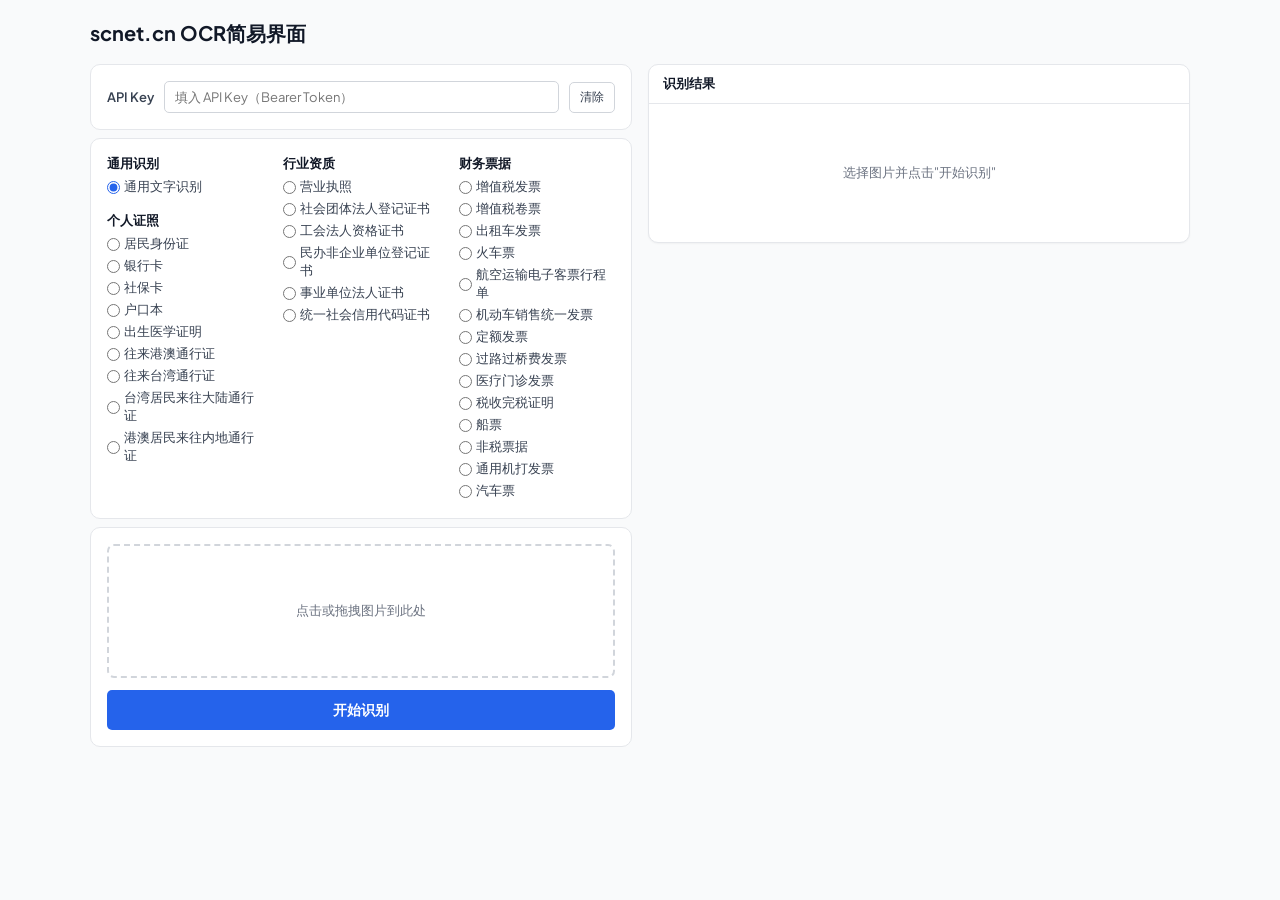
<file: scnet-ocr.html>
<!DOCTYPE html>
<html lang="zh-CN">
<head>
<meta charset="UTF-8">
<meta name="viewport" content="width=device-width, initial-scale=1.0">
<title>scnet.cn OCR简易界面</title>
<style>
  @import url('https://fonts.googleapis.com/css2?family=Plus+Jakarta+Sans:wght@400;500;600;700&display=swap');

  :root {
    --bg-base: #FFFFFF;
    --bg-subtle: #F9FAFB;
    --bg-muted: #F3F4F6;
    --border-subtle: #E5E7EB;
    --border-default: #D1D5DB;
    --text-primary: #111827;
    --text-secondary: #374151;
    --text-muted: #6B7280;
    --accent-primary: #2563EB;
    --accent-primary-hover: #1D4ED8;
    --success: #059669;
    --danger: #DC2626;
    --radius-sm: 5px;
    --radius-md: 7px;
    --radius-lg: 10px;
    --font-sans: 'Plus Jakarta Sans', -apple-system, BlinkMacSystemFont, 'Segoe UI', sans-serif;
    --transition-fast: 120ms ease;
  }

  *, *::before, *::after { box-sizing: border-box; margin: 0; padding: 0; }

  body {
    font-family: var(--font-sans);
    background: var(--bg-subtle);
    color: var(--text-primary);
    min-height: 100vh;
    display: flex;
    justify-content: center;
    padding: 20px;
  }

  .container { width: 100%; max-width: 1100px; display: flex; flex-direction: column; gap: 16px; }

  .header h1 { font-size: 20px; font-weight: 700; }

  .main { display: grid; grid-template-columns: 1fr 1fr; gap: 16px; align-items: start; }

  /* ===== 左栏 ===== */
  .left-col { display: flex; flex-direction: column; gap: 8px; }

  .card {
    background: var(--bg-base);
    border: 1px solid var(--border-subtle);
    border-radius: var(--radius-lg);
    padding: 16px;
    display: flex;
    flex-direction: column;
    gap: 12px;
  }

  input[type="text"], input[type="password"] {
    font-family: var(--font-sans);
    font-size: 13px;
    padding: 7px 10px;
    border: 1px solid var(--border-default);
    border-radius: var(--radius-sm);
    background: var(--bg-base);
    color: var(--text-primary);
    transition: border-color var(--transition-fast);
    outline: none;
    width: 100%;
  }
  input:focus { border-color: var(--accent-primary); }

  .key-row { display: flex; gap: 10px; align-items: center; }
  .key-row label { font-size: 13px; font-weight: 600; color: var(--text-secondary); white-space: nowrap; }
  .key-row input { flex: 1; }

  .btn-sm {
    font-family: var(--font-sans);
    font-size: 12px;
    font-weight: 500;
    padding: 6px 10px;
    border-radius: var(--radius-sm);
    border: 1px solid var(--border-default);
    cursor: pointer;
    background: var(--bg-base);
    color: var(--text-secondary);
    transition: all var(--transition-fast);
    white-space: nowrap;
  }
  .btn-sm:hover { background: var(--bg-muted); }

  /* ===== 识别类型多列 ===== */
  .ocr-columns { column-count: 3; column-gap: 20px; }

  .ocr-section { break-inside: avoid; margin-bottom: 14px; }
  .ocr-section .sname {
    font-size: 13px;
    font-weight: 700;
    color: var(--text-primary);
    margin-bottom: 3px;
  }
  .ocr-section label {
    display: flex;
    align-items: center;
    gap: 4px;
    font-size: 13px;
    color: var(--text-secondary);
    cursor: pointer;
    padding: 2px 0;
    transition: color var(--transition-fast);
  }
  .ocr-section label:hover { color: var(--text-primary); }
  .ocr-section input[type="radio"] { accent-color: var(--accent-primary); width: auto; }

  .file-area {
    border: 2px dashed var(--border-default);
    border-radius: var(--radius-md);
    padding: 56px 24px;
    text-align: center;
    cursor: pointer;
    transition: border-color var(--transition-fast), background var(--transition-fast);
    display: flex;
    flex-direction: column;
    align-items: center;
    gap: 6px;
    color: var(--text-muted);
    font-size: 13px;
  }
  .file-area:hover, .file-area.dragover {
    border-color: var(--accent-primary);
    background: rgba(37,99,235,0.04);
  }
  .file-area.has-file {
    border-style: solid;
    border-color: var(--success);
  }
  .file-area img { max-width: 100%; max-height: 140px; border-radius: var(--radius-sm); object-fit: contain; }

  .btn {
    font-family: var(--font-sans);
    font-size: 14px;
    font-weight: 600;
    padding: 10px 20px;
    border-radius: var(--radius-sm);
    border: none;
    cursor: pointer;
    background: var(--accent-primary);
    color: #fff;
    transition: background var(--transition-fast);
    width: 100%;
  }
  .btn:hover { background: var(--accent-primary-hover); }
  .btn:disabled { opacity: 0.5; cursor: not-allowed; }

  /* ===== 右栏：结果 ===== */
  .right-col { display: flex; flex-direction: column; gap: 10px; position: sticky; top: 12px; }

  .result-card {
    background: var(--bg-base);
    border: 1px solid var(--border-subtle);
    border-radius: var(--radius-lg);
    box-shadow: 0 1px 2px rgba(0,0,0,0.04);
    overflow: hidden;
  }
  .result-card .head {
    padding: 10px 14px;
    border-bottom: 1px solid var(--border-subtle);
    font-weight: 600;
    font-size: 13px;
    display: flex;
    justify-content: space-between;
    align-items: center;
  }
  .result-card .body { padding: 12px 14px; }

  .result-placeholder { padding: 48px 14px; text-align: center; color: var(--text-muted); font-size: 13px; }

  .kv { display: grid; grid-template-columns: 110px 1fr; gap: 6px 10px; font-size: 13px; }
  .kv .k { color: var(--text-muted); }
  .kv .v { color: var(--text-primary); word-break: break-all; }

  .status-badge {
    font-size: 11px;
    padding: 2px 7px;
    border-radius: 99px;
    font-weight: 600;
  }
  .status-ok { background: #D1FAE5; color: #065F46; }
  .status-err { background: #FEE2E2; color: #991B1B; }

  .error-msg {
    padding: 10px 12px;
    background: #FEF2F2;
    border: 1px solid #FECACA;
    border-radius: var(--radius-sm);
    color: var(--danger);
    font-size: 13px;
  }

  pre {
    font-family: 'SF Mono', 'Cascadia Code', monospace;
    font-size: 12px;
    background: var(--bg-muted);
    padding: 12px;
    border-radius: var(--radius-sm);
    overflow-x: auto;
    white-space: pre-wrap;
    word-break: break-all;
  }

  .hide { display: none; }

  @media (max-width: 900px) {
    .main { grid-template-columns: 1fr; }
    .right-col { position: static; }
    .ocr-columns { column-count: 2; }
  }
  @media (max-width: 500px) {
    .ocr-columns { column-count: 1; }
  }
</style>
</head>
<body>
<div class="container">
  <div class="header"><h1>scnet.cn OCR简易界面</h1></div>

  <div class="main">
    <!-- ===== 左栏 ===== -->
    <div class="left-col">
      <!-- API Key -->
      <div class="card">
        <div class="key-row">
          <label for="apiKey">API Key</label>
          <input id="apiKey" type="password" placeholder="填入 API Key（Bearer Token）">
          <button class="btn-sm" id="clearKeyBtn">清除</button>
        </div>
      </div>

      <!-- 识别类型 -->
      <div class="card">
        <div class="ocr-columns">
          <div class="ocr-section">
            <div class="sname">通用识别</div>
            <label><input type="radio" name="ocrType" value="GENERAL" checked> 通用文字识别</label>
          </div>

          <div class="ocr-section">
            <div class="sname">个人证照</div>
            <label><input type="radio" name="ocrType" value="ID_CARD"> 居民身份证</label>
            <label><input type="radio" name="ocrType" value="BANK_CARD"> 银行卡</label>
            <label><input type="radio" name="ocrType" value="SOCIAL_SECURITY_CARD"> 社保卡</label>
            <label><input type="radio" name="ocrType" value="HOUSEHOLD_REGISTER"> 户口本</label>
            <label><input type="radio" name="ocrType" value="BIRTH_CERTIFICATE"> 出生医学证明</label>
            <label><input type="radio" name="ocrType" value="HK_MACAU_PASS"> 往来港澳通行证</label>
            <label><input type="radio" name="ocrType" value="TAIWAN_PASS"> 往来台湾通行证</label>
            <label><input type="radio" name="ocrType" value="TAIWAN_MAINLAND_PASS"> 台湾居民来往大陆通行证</label>
            <label><input type="radio" name="ocrType" value="HK_MAINLAND_PASS"> 港澳居民来往内地通行证</label>
          </div>

          <div class="ocr-section">
            <div class="sname">行业资质</div>
            <label><input type="radio" name="ocrType" value="BUSINESS_LICENSE"> 营业执照</label>
            <label><input type="radio" name="ocrType" value="SOCIAL_ORG_REG"> 社会团体法人登记证书</label>
            <label><input type="radio" name="ocrType" value="TRADE_UNION_REG"> 工会法人资格证书</label>
            <label><input type="radio" name="ocrType" value="PRIVATE_NON_ENTERPRISE_REG"> 民办非企业单位登记证书</label>
            <label><input type="radio" name="ocrType" value="INSTITUTION_LEGAL_REG"> 事业单位法人证书</label>
            <label><input type="radio" name="ocrType" value="UNIFIED_SOCIAL_CREDIT_REG"> 统一社会信用代码证书</label>
          </div>

          <div class="ocr-section">
            <div class="sname">财务票据</div>
            <label><input type="radio" name="ocrType" value="VAT_INVOICE"> 增值税发票</label>
            <label><input type="radio" name="ocrType" value="VAT_ROLL_INVOICE"> 增值税卷票</label>
            <label><input type="radio" name="ocrType" value="TAXI_INVOICE"> 出租车发票</label>
            <label><input type="radio" name="ocrType" value="TRAIN_TICKET"> 火车票</label>
            <label><input type="radio" name="ocrType" value="AIRPORT_TICKET"> 航空运输电子客票行程单</label>
            <label><input type="radio" name="ocrType" value="VEHICLE_SALE_INVOICE"> 机动车销售统一发票</label>
            <label><input type="radio" name="ocrType" value="QUOTA_INVOICE"> 定额发票</label>
            <label><input type="radio" name="ocrType" value="TOLL_INVOICE"> 过路过桥费发票</label>
            <label><input type="radio" name="ocrType" value="MEDICAL_INVOICE"> 医疗门诊发票</label>
            <label><input type="radio" name="ocrType" value="TAX_CERTIFICATE"> 税收完税证明</label>
            <label><input type="radio" name="ocrType" value="SHIP_TICKET"> 船票</label>
            <label><input type="radio" name="ocrType" value="NON_TAX_BILL"> 非税票据</label>
            <label><input type="radio" name="ocrType" value="GENERAL_MACHINE_INVOICE"> 通用机打发票</label>
            <label><input type="radio" name="ocrType" value="BUS_TICKET"> 汽车票</label>
          </div>
        </div>
      </div>

      <!-- 图片 + 按钮 -->
      <div class="card">
        <div class="file-area" id="fileArea">
          <span id="fileHint">点击或拖拽图片到此处</span>
          <img id="preview" class="hide" alt="预览">
          <input type="file" id="fileInput" accept="image/*" class="hide">
        </div>
        <button class="btn" id="submitBtn">开始识别</button>
      </div>
    </div>

    <!-- ===== 右栏：结果 ===== -->
    <div class="right-col">
      <div class="result-card" id="resultCard">
        <div class="head">
          <span>识别结果</span>
          <span class="status-badge hide" id="statusBadge"></span>
        </div>
        <div class="body" id="resultBody">
          <div class="result-placeholder">选择图片并点击"开始识别"</div>
        </div>
      </div>
      <div class="error-msg hide" id="errorMsg"></div>
    </div>
  </div>
</div>

<script>
const $ = (s) => document.querySelector(s);
const LS_KEY = 'scnet_ocr_apikey';

const apiKeyEl = $('#apiKey');
const fileArea = $('#fileArea');
const fileInput = $('#fileInput');
const fileHint = $('#fileHint');
const preview = $('#preview');
const submitBtn = $('#submitBtn');
const statusBadge = $('#statusBadge');
const resultBody = $('#resultBody');
const errorMsg = $('#errorMsg');

let selectedFile = null;

apiKeyEl.value = localStorage.getItem(LS_KEY) || '';
apiKeyEl.addEventListener('input', () => localStorage.setItem(LS_KEY, apiKeyEl.value));
$('#clearKeyBtn').addEventListener('click', () => {
  apiKeyEl.value = '';
  localStorage.removeItem(LS_KEY);
});

function getOcrType() {
  const el = document.querySelector('input[name="ocrType"]:checked');
  return el ? el.value : 'GENERAL';
}

fileArea.addEventListener('click', () => fileInput.click());
fileArea.addEventListener('dragover', (e) => { e.preventDefault(); fileArea.classList.add('dragover'); });
fileArea.addEventListener('dragleave', () => fileArea.classList.remove('dragover'));
fileArea.addEventListener('drop', (e) => {
  e.preventDefault();
  fileArea.classList.remove('dragover');
  const f = e.dataTransfer.files[0];
  if (f) setFile(f);
});
fileInput.addEventListener('change', () => {
  const f = fileInput.files[0];
  if (f) setFile(f);
});

function setFile(f) {
  if (!f.type.startsWith('image/')) { showError('请选择图片文件'); return; }
  selectedFile = f;
  fileArea.classList.add('has-file');
  fileHint.classList.add('hide');
  preview.classList.remove('hide');
  preview.src = URL.createObjectURL(f);
}

function showError(msg) {
  errorMsg.textContent = msg;
  errorMsg.classList.remove('hide');
}

function renderResult(data, ocrType) {
  errorMsg.classList.add('hide');

  const resultArr = data[0]?.result;
  if (!resultArr || resultArr.length === 0) {
    statusBadge.textContent = '无结果';
    statusBadge.className = 'status-badge status-err';
    statusBadge.classList.remove('hide');
    resultBody.innerHTML = '<p style="color:var(--text-muted)">识别未返回结果</p>';
    return;
  }

  const r = resultArr[0];
  const ok = r.status === 200;
  statusBadge.textContent = ok ? '成功' : `错误 ${r.status}`;
  statusBadge.className = ok ? 'status-badge status-ok' : 'status-badge status-err';
  statusBadge.classList.remove('hide');

  let html = '';
  if (r.confidence != null) {
    html += `<p style="font-size:12px;color:var(--text-muted);margin-bottom:10px">置信度：${(r.confidence * 100).toFixed(1)}%</p>`;
  }

  if (r.elements) {
    if (ocrType === 'GENERAL' && Array.isArray(r.elements.text)) {
      html += '<div class="kv">';
      r.elements.text.forEach((t, i) => {
        html += `<div class="k">行${i + 1}</div><div class="v">${esc(t.content || t.text || '')}</div>`;
      });
      html += '</div>';
    } else {
      html += '<div class="kv">';
      for (const [k, v] of Object.entries(r.elements)) {
        if (Array.isArray(v)) continue;
        html += `<div class="k">${fieldLabel(k)}</div><div class="v">${esc(String(v))}</div>`;
      }
      html += '</div>';
    }
  }

  html += '<details style="margin-top:12px"><summary style="cursor:pointer;font-size:12px;color:var(--text-muted)">原始 JSON</summary>';
  html += `<pre>${esc(JSON.stringify(data, null, 2))}</pre></details>`;

  resultBody.innerHTML = html;
}

function fieldLabel(key) {
  const map = {
    name:'姓名', gender:'性别', nation:'民族', bornDate:'出生日期', address:'地址',
    IDNumber:'身份证号', issueInstitution:'签发机关', validityPeriod:'有效期',
    bankName:'银行名称', validThru:'有效期至', cardNumber:'卡号', cardHolder:'持卡人',
    socialCreditCode:'统一社会信用代码', capital:'注册资本', type:'类型', date:'日期',
    director:'负责人', businessScope:'经营范围',
    invoiceCode:'发票代码', invoiceNo:'发票号码', invoiceDate:'开票日期',
    buyerName:'购买方', sellerName:'销售方', totalAmountUpper:'大写金额', totalAmountLower:'小写金额',
    departStation:'出发站', destinationStation:'到达站', trainNo:'车次',
    departDate:'出发日期', ticketPrice:'票价', passengerName:'乘客姓名', identifyId:'证件号',
    vehicleNo:'车牌号', boardingTime:'上车时间', alightingTime:'下车时间', amount:'金额', actualAmount:'实收金额',
  };
  return map[key] || key;
}

function esc(s) { return String(s).replace(/&/g,'&amp;').replace(/</g,'&lt;').replace(/>/g,'&gt;'); }

submitBtn.addEventListener('click', async () => {
  const apiKey = apiKeyEl.value.trim();
  if (!apiKey) { showError('请填写 API Key'); return; }
  if (!selectedFile) { showError('请选择图片'); return; }

  submitBtn.disabled = true;
  submitBtn.textContent = '识别中...';
  errorMsg.classList.add('hide');

  try {
    const form = new FormData();
    form.append('file', selectedFile);
    form.append('ocrType', getOcrType());
    const res = await fetch('https://api.scnet.cn/api/llm/v1/ocr/recognize', {
      method: 'POST',
      headers: { Authorization: `Bearer ${apiKey}` },
      body: form,
    });
    const json = await res.json();
    if (json.code == 0) {
      renderResult(json.data, getOcrType());
    } else {
      showError(`API 错误：${json.msg || '未知错误'} (code: ${json.code})`);
    }
  } catch (err) {
    showError(`请求失败：${err.message}`);
  } finally {
    submitBtn.disabled = false;
    submitBtn.textContent = '开始识别';
  }
});
</script>
</body>
</html>
</file>
